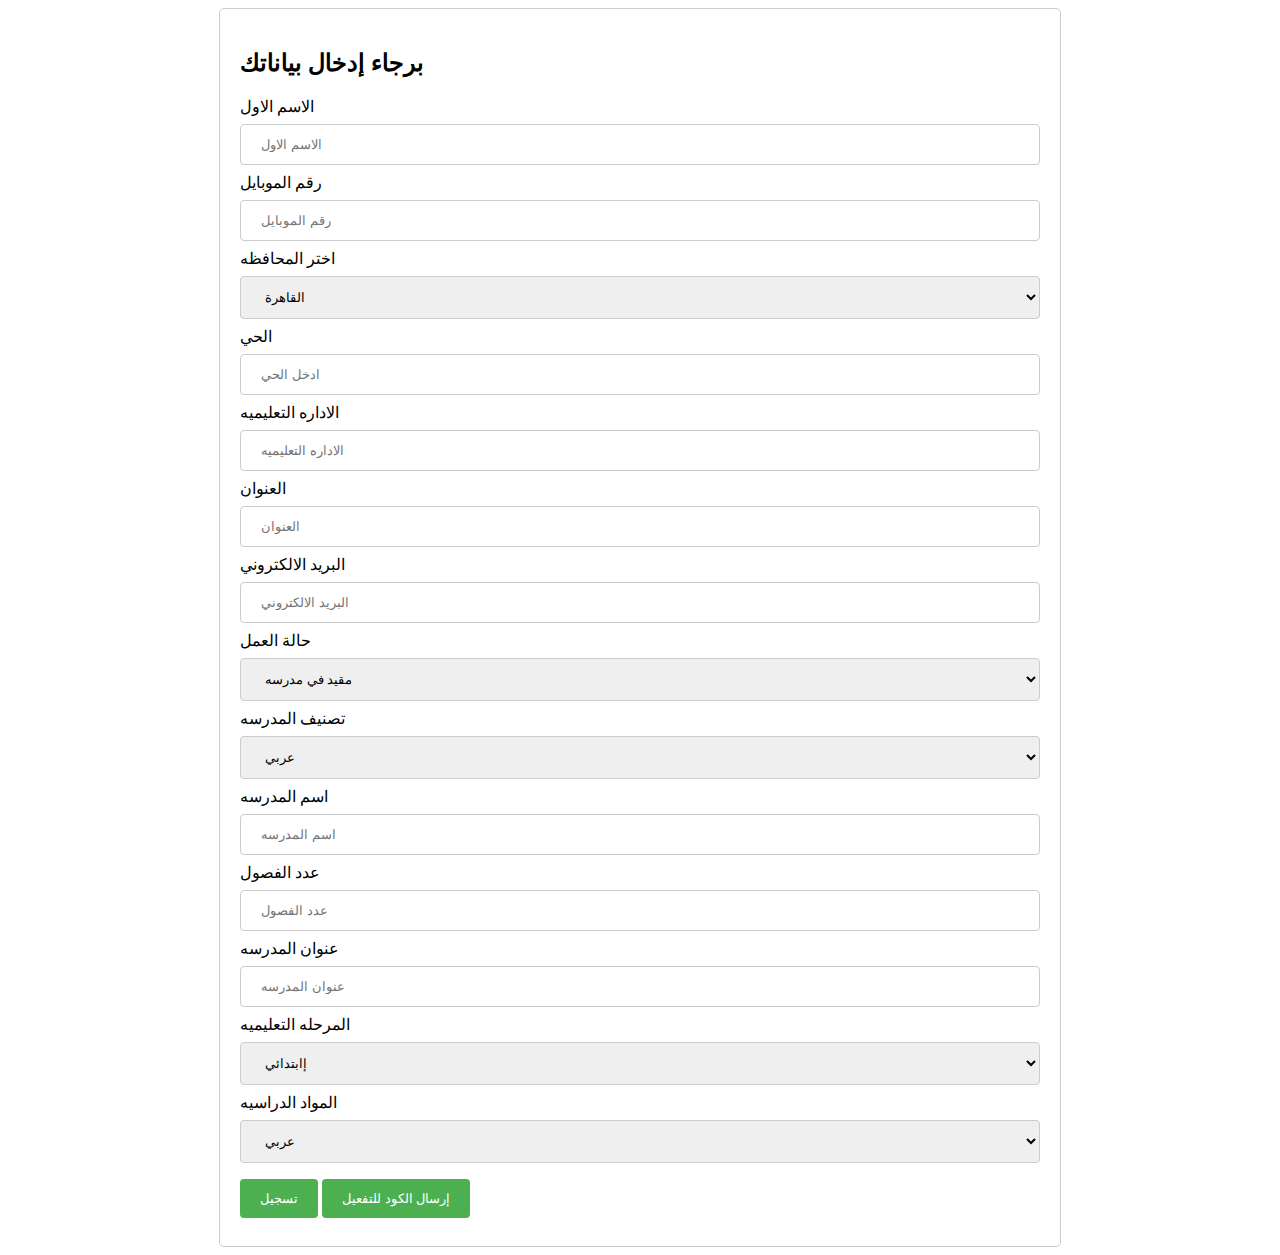
<file: index.html>
<!DOCTYPE html>
<html>
  <head>
    <title>Registertion Form</title>
    <meta name="viewport" content="width=device-width, initial-scale=1.0" />
    <style>
      /* Center the form on the page */
      form {
        margin: 0 auto;
        max-width: 800px;
        padding: 20px;
        border: 1px solid #ccc;
        border-radius: 5px;
        animation: fadein 1s;
      }

      /* Style the input fields */
      input[type="text"],
      select {
        width: 100%;
        padding: 12px 20px;
        margin: 8px 0;
        display: inline-block;
        border: 1px solid #ccc;
        border-radius: 4px;
        box-sizing: border-box;
      }

      /* Style the error message */
      .error {
        color: red;
      }

      /* Style the submit button */
      input[type="submit"] {
        background-color: #4caf50;
        color: white;
        padding: 12px 20px;
        margin: 8px 0;
        border: none;
        border-radius: 4px;
        cursor: pointer;
        transition: background-color 0.5s;
      }

      /* Add a hover effect for the submit button */
      input[type="submit"]:hover {
        background-color: #45a049;
      }

      /* Style the form on smaller screens */
      @media screen and (max-width: 600px) {
        form {
          max-width: 400px;
        }
      }

      /* Fade in animation */
      @keyframes fadein {
        from {
          opacity: 0;
        }
        to {
          opacity: 1;
        }
      }
    </style>
  </head>
  <body>
    <form onsubmit="return validateForm()" action="Login.html" >
      <h2>برجاء إدخال بياناتك</h2>

      <label for="FirstName">الاسم الاول</label>
      <input
        type="text"
        id="FirstName"
        name="FirstName"
        placeholder="الاسم الاول"
      />
      <span class="error" id="name-error"></span>

      <label for="LastName">رقم الموبايل</label>
      <input
        type="text"
        id="LastName"
        name="LastName"
        placeholder="رقم الموبايل"
      />

      <label for="assign">اختر المحافظه</label>
        <select id="school" name="school">

          <option value="school">القاهرة</option>
          <option value="free">الإسكندرية</option>
          <option value="center">بورسعيد</option>
          <option value="center">السويس</option>
          <option value="center">الإسماعيلية</option>
          <option value="center">البحيرة</option>
          <option value="center">الغربية</option>
          <option value="center">المنوفية</option>
          <option value="center">دمياط</option>
          <option value="center">الدقهلية</option>
          <option value="center">كفر الشيخ</option>
          <option value="center">الشرقية</option>
          <option value="center">بني سويف</option>
          <option value="center">المنيا</option>
          <option value="center">أسيوط</option>
          <option value="center">الفيوم</option>
          <option value="center">سوهاج</option>
          <option value="center">قنا</option>
          <option value="center">الأقصر</option>
          <option value="center">أسوان</option>
          <option value="center">الوادي الجديد</option>
          <option value="center">شمال سيناء</option>
          <option value="center">جنوب سيناء</option>
          <option value="center">البحر الاحمر</option>
          <option value="center">مطروح</option>
          
        </select>

        <label for="email">الحي</label>
        <input type="text" id="email" name="email" placeholder="ادخل الحي" />
        <span class="error" id="name-error"></span>

        <label for="email">الاداره التعليميه</label>
        <input type="text" id="email" name="email" placeholder="الاداره التعليميه" />
        <span class="error" id="name-error"></span>
  
        
        <label for="email">العنوان</label>
        <input type="text" id="email" name="email" placeholder="العنوان" />
        <span class="error" id="name-error"></span>


      <span class="error" id="name-error"></span>
      <label for="email">البريد الالكتروني</label>
      <input type="text" id="email" name="email" placeholder="البريد الالكتروني" />
      <span class="error" id="name-error"></span>

      
      <label for="district">حالة العمل </label>
      <select id="school" name="school">
        <option value="school">مقيد في مدرسه</option>
        <option value="free">متفرغ</option>
      </select>
      <span class="error" id="school-error"></span>

      <label for="district">تصنيف المدرسه </label>
      <select id="school" name="school">
        <option value="school">عربي</option>
        <option value="free">لغات</option>
        <option value="free">قوميه</option>
        <option value="free">إنترناشونال</option>
      </select>
      <span class="error" id="school-error"></span>


      <label for="city">اسم المدرسه</label>
      <input type="text" id="city" name="city" placeholder="اسم المدرسه" />
      <span class="error" id="city-error"></span>

      <label for="city">عدد الفصول</label>
      <input type="text" id="city" name="city" placeholder="عدد الفصول " />
      <span class="error" id="city-error"></span>
      
      
      <label for="city">عنوان المدرسه</label>
      <input type="text" id="city" name="city" placeholder="عنوان المدرسه" />
      <span class="error" id="city-error"></span>


      <label for="district">المرحله التعليميه</label>
      <select id="school" name="school">
        <option value="school">إابتدائي</option>
        <option value="free">إاعدادي</option>
        <option value="free">ثانوي</option>
      </select>
      <span class="error" id="school-error"></span>

      <label for="district">المواد الدراسيه</label>
      <select id="school" name="school">
        <option value="school">عربي</option>
        <option value="free">رياضيات</option>
        <option value="free">دراسات</option>
        <option value="free">علوم</option>
        <option value="free">إانجليزي</option>
        <option value="free">Math</option>
        <option value="free">Science</option>
      </select>
      <span class="error" id="school-error"></span>

      <input type="submit" value="تسجيل" />
      <input type="submit" value="إرسال الكود للتفعيل" />
    </form>

    <script>
      function validateForm() {
        var FirstName = document.getElementById("FirstName").value;
        var LastName = document.getElementById("LastName").value;
        var city = document.getElementById("city").value;
        var email = document.getElementById("email").value;
        var subject = document.getElementById("subject").value;
       


        if (FirstName && LastName == "") {
          alert("FirstName and LastName must be filled out");
          return false;
        }

     

        // Check if the email is valid
        if (email == "") {
          alert("Email must be filled out");
          return false;
        } else {
          // Regular expression to check if the email is valid
          var emailRegex = /^\S+@\S+\.\S+$/;
          if (!emailRegex.test(email)) {
            alert("Invalid email address");
            return false;
          }
        }

		if (city == "") {
          alert("City must be filled out");
          return false;
        }

		 
		if (subject == "") {
          alert("subject must be filled out");
          return false;
        }
		
      }
	  
    </script>
  </body>
</html>
</file>
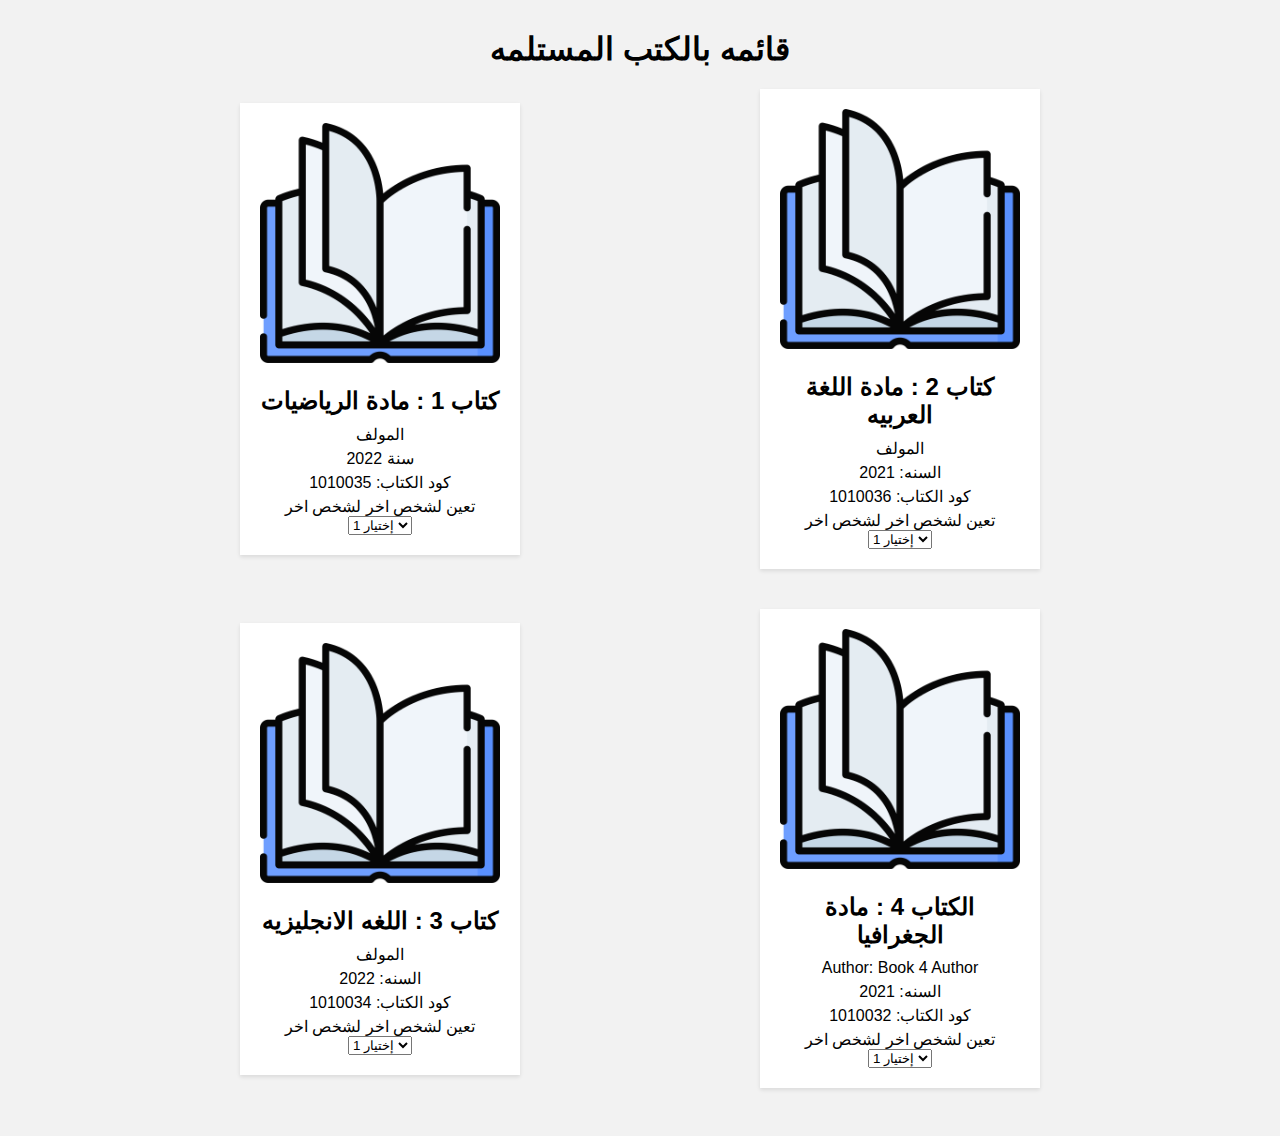
<file: book.html>
<!DOCTYPE html>
<html>
  <head>
    <title>قائمه بالكتب المستلمه</title>
    <!-- Link to CSS stylesheet -->
    <link rel="stylesheet" type="text/css" href="books.css" />
  </head>
  <body>
    <h1>قائمه بالكتب المستلمه</h1>
    <!-- Container for the book list -->
    <div class="book-list">
      <!-- Book 1 -->
      <div class="book">
        <img src="Images/open-book.png" alt="Book 1" />
        <h2>كتاب 1 : مادة الرياضيات</h2>
        <p>المولف</p>
        <p>سنة 2022</p>
        <p>كود الكتاب: 1010035</p>
        <label for="assign">تعين لشخص اخر لشخص اخر</label>
        <select id="school" name="school">
          <option value="school">إختيار 1</option>
          <option value="free">إختيار 2</option>
          <option value="center">إختيار 3</option>
        </select>
      </div>
      <!-- Book 2 -->
      <div class="book">
        <img src="Images/open-book.png" alt="Book 2" />
        <h2>كتاب 2 : مادة اللغة العربيه</h2>
        <p>المولف</p>
        <p>السنه: 2021</p>
        <p>كود الكتاب: 1010036</p>
        <!-- QR code for Book 2 -->
        <!-- <div class="qr-code">
          <img src="Images/bookQR.png" alt="Book 2 QR code" />
        </div> -->
        <label for="assign">تعين لشخص اخر لشخص اخر</label>
        <select id="school" name="school">
          <option value="school">إختيار 1</option>
          <option value="free">إختيار 2</option>
          <option value="center">إختيار 3</option>
        </select>
      </div>

      <div class="book">
        <img src="Images/open-book.png" alt="Book 3" />
        <h2>كتاب 3 : اللغه الانجليزيه</h2>
        <p>المولف</p>
        <p>السنه: 2022</p>
        <p>كود الكتاب: 1010034</p>
        <!-- QR code for Book 2 -->
        <!-- <div class="qr-code">
          <img src="Images/bookQR.png" alt="Book 2 QR code" />
        </div> -->
        <label for="assign">تعين لشخص اخر لشخص اخر</label>
        <select id="school" name="school">
          <option value="school">إختيار 1</option>
          <option value="free">إختيار 2</option>
          <option value="center">إختيار 3</option>
        </select>
      </div>
      <div class="book">
        <img src="Images/open-book.png" alt="Book 2" />
        <h2>الكتاب 4 : مادة الجغرافيا</h2>
        <p>Author: Book 4 Author</p>
        <p>السنه: 2021</p>
        <p>كود الكتاب: 1010032</p>

        <!-- QR code for Book 2 -->
        <!-- <div class="qr-code">
          <img src="Images/bookQR.png" alt="Book 2 QR code" />
        </div> -->
        <label for="assign">تعين لشخص اخر لشخص اخر</label>
        <select id="school" name="school">
          <option value="school">إختيار 1</option>
          <option value="free">إختيار 2</option>
          <option value="center">إختيار 3</option>
        </select>
      </div>
      <!-- Add more books here -->
    </div>
  </body>
</html>
</file>
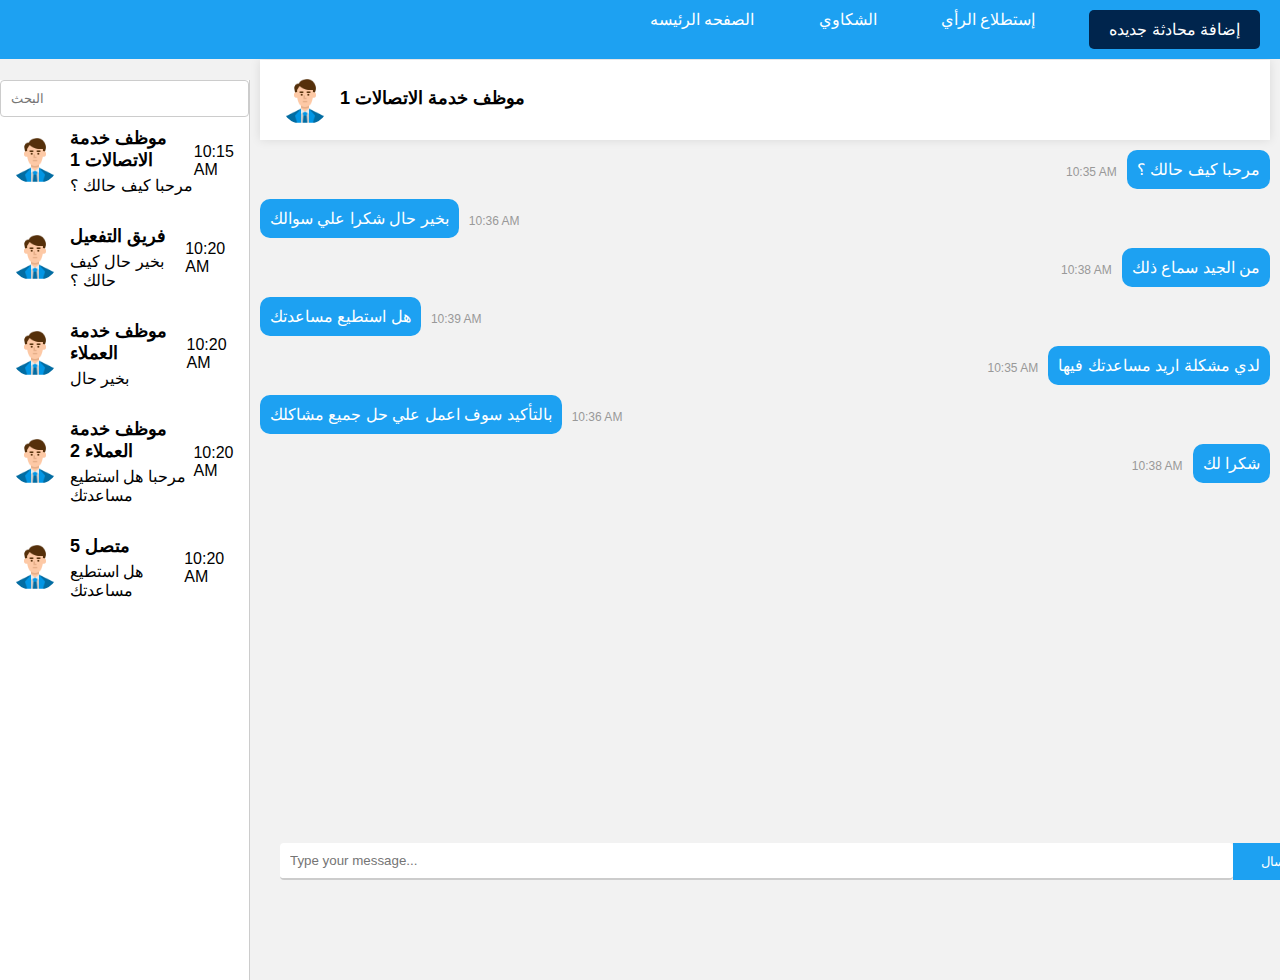
<file: chat.html>
<!DOCTYPE html>
<html>
  <head>
    <title>Chat</title>
    <link rel="stylesheet" type="text/css" href="style.css" />
    <!-- <link rel="stylesheet" type="text/css" href="navStyle.css" /> -->
  </head>
  <body>
    <nav>
      <div class="logo">
        <!-- <h4</h4> -->
      </div>
      <ul class="nav-links">
        <li><a href="Home.html">الصفحه الرئيسه</a></li>
        <li><a href="compliants.html">الشكاوي</a></li>
        <li><a href="survey.html">إستطلاع الرأي</a></li>
        <button class="add-btn">إضافة محادثة جديده</button>
      </ul>
      <div class="burger">
        <div class="line1"></div>
        <div class="line2"></div>
        <div class="line3"></div>
      </div>
    </nav>

    <div class="chat-container">
      <div class="chat-sidebar">
        <div class="sidebar-header"></div>
        <ul class="contacts-list">
          <div class="search-box">
            <input type="text" placeholder="البحث" />
          </div>
          <li 
          onclick="hideDiv()"   class="contact">
            <div class="contact-avatar">
              <img src="Images/Contact.png" alt="Contact Avatar" />
            </div>
            <div class="contact-info">
              <h2 class="contact-name">موظف خدمة الاتصالات 1</h2>
              <p class="contact-last-message">مرحبا كيف حالك ؟</p>
            </div>
            <div class="contact-time">
              <p>10:15 AM</p>
            </div>
          </li>
          <li onclick="show()" class="contact">
            <div class="contact-avatar">
              <img src="Images/Contact.png" alt="Contact Avatar" />
            </div>
            <div class="contact-info">
              <h2 class="contact-name">فريق التفعيل </h2>
              <p class="contact-last-message">
                بخير حال كيف حالك ؟
              </p>
            </div>
            <div class="contact-time">
              <p>10:20 AM</p>
            </div>
          </li>
          <li onclick="showContact3()" class="contact">
            <div class="contact-avatar">
              <img src="Images/Contact.png" alt="Contact Avatar" />
            </div>
            <div class="contact-info">
              <h2 class="contact-name">موظف خدمة العملاء </h2>
              <p class="contact-last-message">
                بخير حال 
              </p>
            </div>
            <div class="contact-time">
              <p>10:20 AM</p>
            </div>
          </li>
          <li class="contact">
            <div class="contact-avatar">
              <img src="Images/Contact.png" alt="Contact Avatar" />
            </div>
            <div class="contact-info">
              <h2 class="contact-name">موظف خدمة العملاء 2</h2>
              <p class="contact-last-message">
               مرحبا هل استطيع مساعدتك
              </p>
            </div>
            <div class="contact-time">
              <p>10:20 AM</p>
            </div>
          </li>

          <li class="contact">
            <div class="contact-avatar">
              <img src="Images/Contact.png" alt="Contact Avatar" />
            </div>
            <div class="contact-info">
              <h2 class="contact-name">متصل 5</h2>
              <p class="contact-last-message">
                هل استطيع مساعدتك
              </p>
            </div>
            <div class="contact-time">
              <p>10:20 AM</p>
            </div>
          </li>
        </ul>
      </div>

      <!-- hidden chat-area for contact 2 -->

      <div id="myDiv" style="display: none" class="chat-area">
        <div class="chat-header">
          <img src="Images/Contact.png" alt="Contact 1" />
          <h2 class="contact-name">فريق التفعيل</h2>
        </div>
        <div class="chat-box">
          <div class="message from-me">
            <p class="message-text">صباح الخير</p>
            <span class="message-time">9:35 AM</span>
          </div>
          <div class="message">
            <p class="message-text">اتمني لك يوم جيد </p>
            <span class="message-time">9:36 AM</span>
          </div>
        </div>
        <div class="input-container">
          <input
            type="text"
            class="input-field"
            placeholder="Type your message..."
          />
          <button class="send-button">إارسال</button>
        </div>
      </div>

      <!-- hidden chat-area for contact 3 -->

      <div id="div3" style="display: none" class="chat-area">
        <div class="chat-header">
          <img src="Images/Contact.png" alt="Contact 1" />
          <h2 class="contact-name">موظف خدمة العملاء</h2>
        </div>
        <div class="chat-box">
          <div class="message from-me">
            <p class="message-text">مرحبا هل استطيع مساعدتك ؟</p>
            <span class="message-time">9:35 AM</span>
          </div>
          <div class="message">
            <p class="message-text">نعم بالتأكيد </p>
            <span class="message-time">9:36 AM</span>
          </div>
        </div>
        <div class="input-container">
          <input
            type="text"
            class="input-field"
            placeholder="Type your message..."
          />
          <button class="send-button">إرسال</button>
        </div>
      </div>

      <!-- main chat area -->

      <div id="chat-area" class="chat-area">
        <div class="chat-header">
          <img src="Images/Contact.png" alt="Contact 1" />
          <h2 class="contact-name">موظف خدمة الاتصالات 1</h2>
        </div>
        <div class="chat-box">
          <div class="message from-me">
            <p class="message-text">مرحبا كيف حالك ؟ </p>
            <span class="message-time">10:35 AM</span>
          </div>
          <div class="message">
            <p class="message-text">بخير حال شكرا علي سوالك</p>
            <span class="message-time">10:36 AM</span>
          </div>
          <div class="message from-me">
            <p class="message-text">من الجيد سماع ذلك</p>
            <span class="message-time">10:38 AM</span>
          </div>
          <div class="message">
            <p class="message-text">هل استطيع مساعدتك</p>
            <span class="message-time">10:39 AM</span>
          </div>
          <div class="message from-me">
            <p class="message-text">لدي مشكلة اريد مساعدتك فيها </p>
            <span class="message-time">10:35 AM</span>
          </div>
          <div class="message">
            <p class="message-text">بالتأكيد سوف اعمل علي حل جميع مشاكلك</p>
            <span class="message-time">10:36 AM</span>
          </div>
          <div class="message from-me">
            <p class="message-text">شكرا لك</p>
            <span class="message-time">10:38 AM</span>
          </div>
          
        </div>
        <div class="input-container">
          <input
            type="text"
            class="input-field"
            placeholder="Type your message..."
          />
          <button class="send-button">إارسال</button>
        </div>
      </div>
    </div>
    <script>
      function hideDiv() {
       
        var div = document.getElementById("myDiv");
        var div2 = document.getElementById("chat-area");
        var div3 = document.getElementById("div3");
        // if (div.style.display === "none") {
        //   div.style.display = "block";
        // } else {
        //   div.style.display = "none";
        // }

        div.style.display = "none";
        div3.style.display = "none";
        div2.style.display = "block";
      }

      function show() {
        var div = document.getElementById("myDiv");
        var div2 = document.getElementById("chat-area");
        var div3 = document.getElementById("div3");



        div2.style.display = "none";
        div3.style.display = "none";
        div.style.display = "block";
      }

      function showContact3() {
        var div = document.getElementById("myDiv");
        var div2 = document.getElementById("chat-area");
        var div3 = document.getElementById("div3");

        div.style.display = "none";
        div2.style.display = "none";
        div3.style.display = "block";
      }
    </script>
  </body>
</html>
</file>
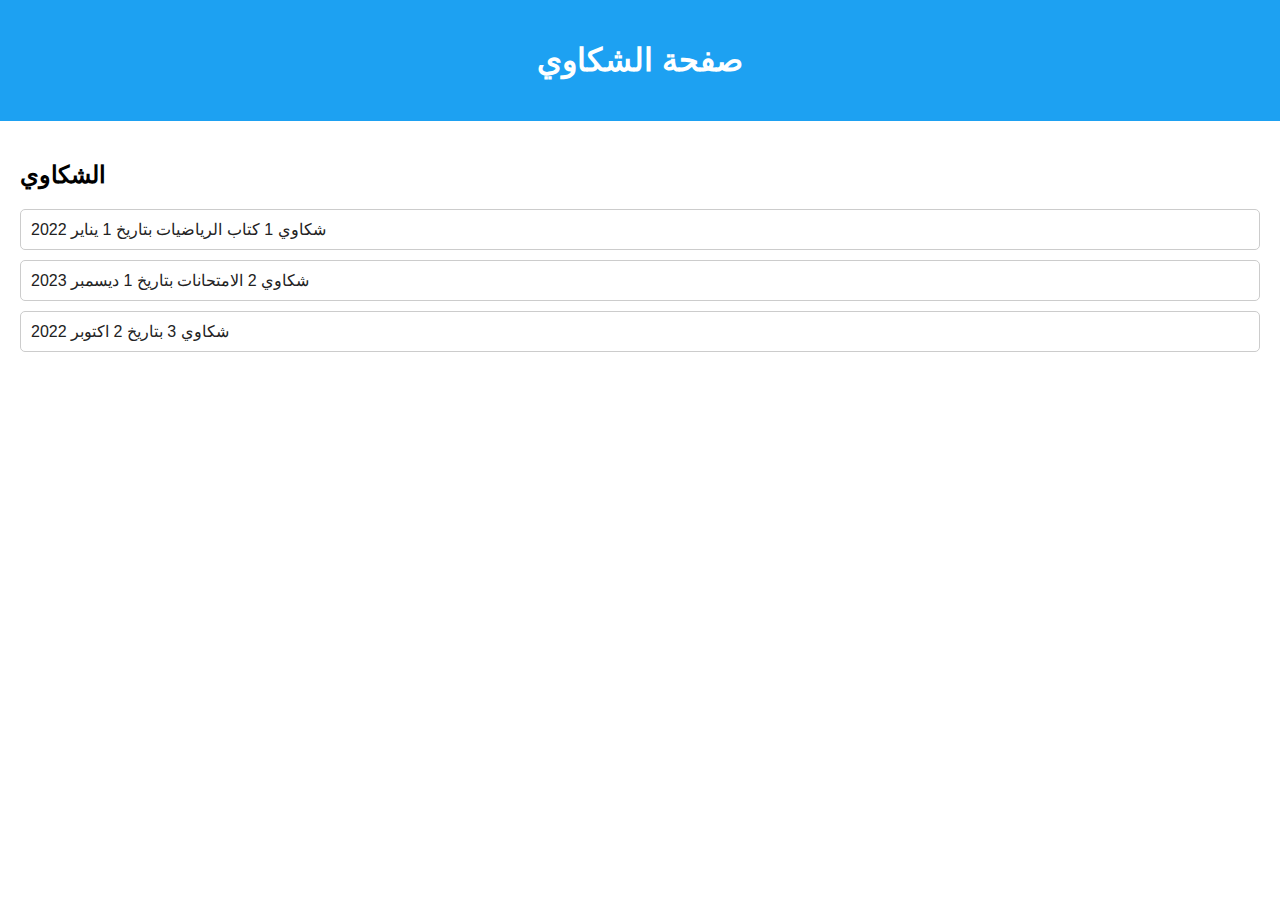
<file: compliants.html>
<!DOCTYPE html>
<html lang="en">
<head>
  <meta charset="UTF-8">
  <meta name="viewport" content="width=device-width, initial-scale=1.0">
  <title>Surveys Page</title>
  <link rel="stylesheet" href="surveyList.css">
</head>
<body>
  <header>
    <h1>صفحة الشكاوي</h1>
  </header>
  <main>
    <section id="surveys">
      <h2>الشكاوي</h2>
      <ul>
        <li>
          <a href="mathBookCompliants.html">شكاوي 1  كتاب الرياضيات بتاريخ 1 يناير 2022 </a>
          <!-- <p class="survey-date">Created on Jan 1, 2022</p> -->
        </li>
        <li> 
          <a href="examNotesCompliants.html" >شكاوي 2 الامتحانات بتاريخ 1 ديسمبر 2023</a>      
        </li>
        <li>
          <a href="#" >شكاوي 3 بتاريخ 2 اكتوبر 2022 </a>
        </li>
      </ul>
    </section>
    <section id="questions" style="display: none;">
      <h2 id="survey-title"></h2>
      <ul id="question-list">
      </ul>
    </section>
  </main>
 
</body>
</html>
</file>
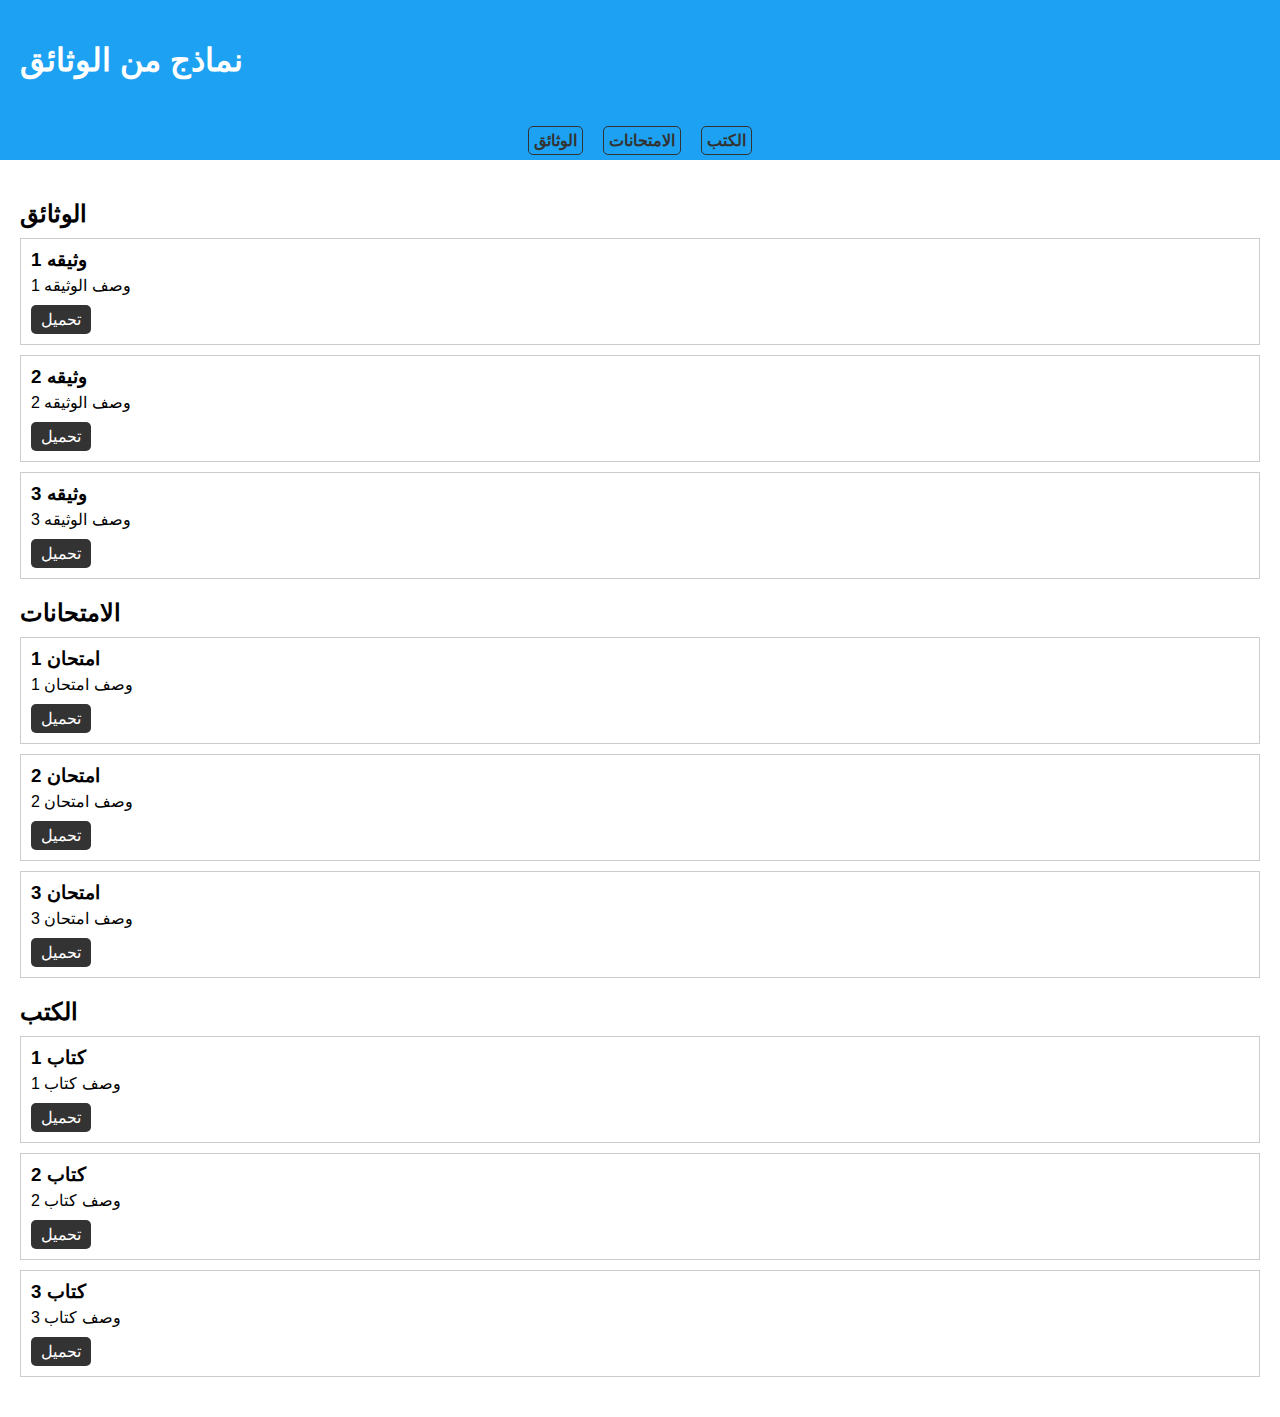
<file: documents.html>
<!DOCTYPE html>
<html>
  <head>
    <title>the documents</title>
    <meta name="viewport" content="width=device-width, initial-scale=1">
    <link rel="stylesheet" type="text/css" href="document.css">
  </head>
  <body>
    <header>
      <h1>نماذج من الوثائق</h1>
    </header>
    <nav>
      <ul>
        <li><a href="#الوثائق">الوثائق</a></li>
        <li><a href="#الامتحانات">الامتحانات</a></li>
        <li><a href="#الكتب">الكتب</a></li>
      </ul>
    </nav>
    <main>
      <section id="الوثائق">
        <h2>الوثائق</h2>
        <div class="document">
          <h3>وثيقه 1</h3>
          <p>وصف الوثيقه 1</p>
          <a href="#">تحميل</a>
        </div>
        <div class="document">
          <h3>وثيقه 2</h3>
          <p>وصف الوثيقه 2</p>
          <a href="#">تحميل</a>
        </div>
        <div class="document">
          <h3>وثيقه 3</h3>
          <p>وصف الوثيقه 3</p>
          <a href="#">تحميل</a>
        </div>
      </section>
      <section id="الامتحانات">
        <h2>الامتحانات</h2>
        <div class="exam">
          <h3>امتحان 1</h3>
          <p>وصف امتحان 1</p>
          <a href="#">تحميل</a>
        </div>
        <div class="exam">
          <h3>امتحان 2</h3>
          <p>وصف امتحان 2</p>
          <a href="#">تحميل</a>
        </div>
        <div class="exam">
          <h3>امتحان 3</h3>
          <p>وصف امتحان 3</p>
          <a href="#">تحميل</a>
        </div>
      </section>
      <section id="الكتب">
        <h2>الكتب</h2>
        <div class="book">
          <h3>كتاب 1</h3>
          <p>وصف كتاب 1</p>
          <a href="#">تحميل</a>
        </div>
        <div class="book">
          <h3>كتاب 2</h3>
          <p>وصف كتاب 2</p>
          <a href="#">تحميل</a>
        </div>
        <div class="book">
          <h3>كتاب 3</h3>
          <p>وصف كتاب 3</p>
          <a href="#">تحميل</a>
        </div>
      </section>
    </main>
   
  </body>
</html>
</file>
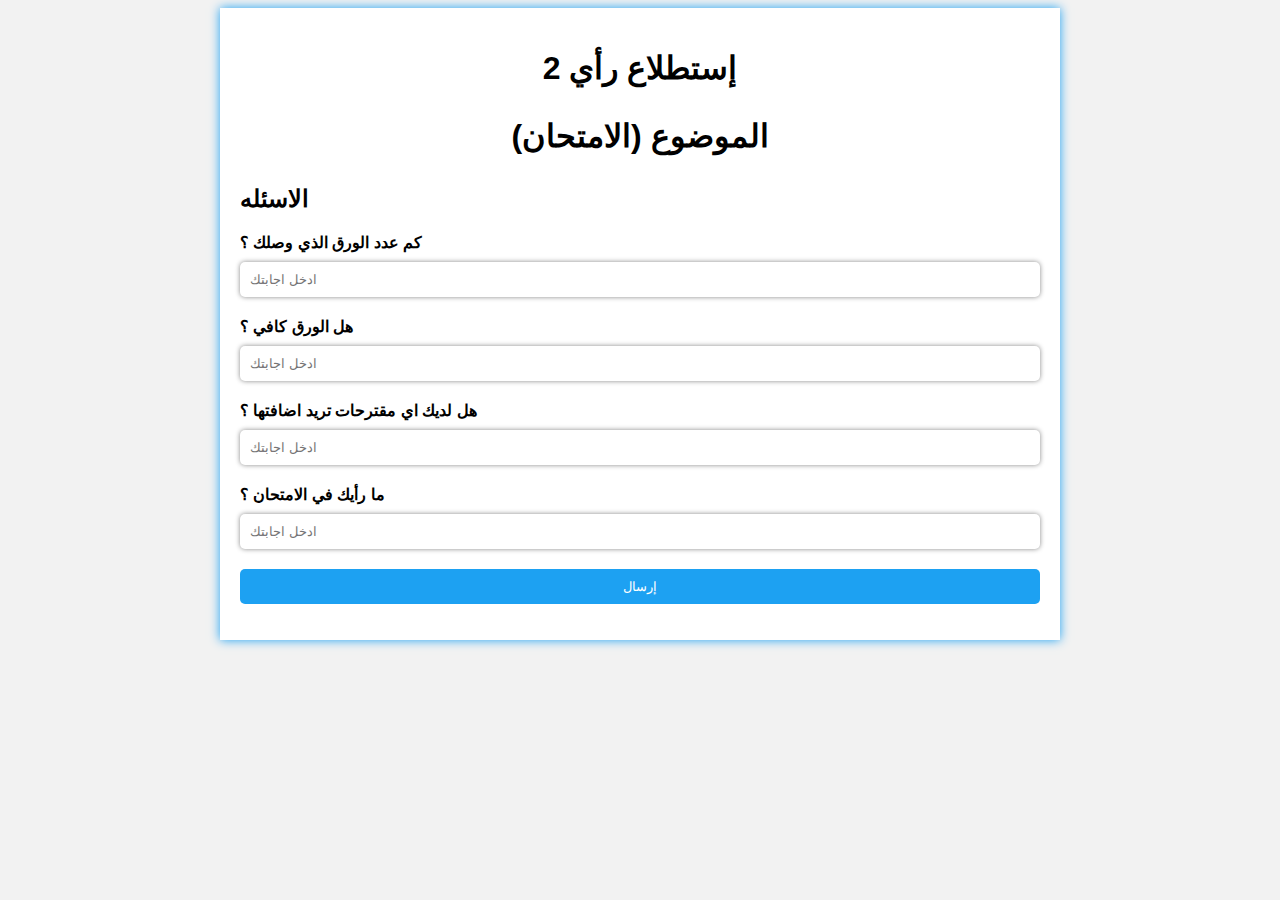
<file: examNote.html>
<html>
  <head>
    <title>Survey Web Page</title>
    <meta name="viewport" content="width=device-width, initial-scale=1" />
    <link rel="stylesheet" type="text/css" href="survey.css" />
  </head>
  <body>
    <div class="container">
      <h1>إستطلاع رأي 2</h1>
      <h1>الموضوع (الامتحان)</h1>
      <h2>الاسئله</h2>
      <form>
        <label for="name">كم عدد الورق الذي وصلك ؟</label>
        <input
          type="text"
          id="name"
          name="name"
          placeholder="ادخل اجابتك "
        />

        <label for="email"
          >هل الورق كافي ؟</label
        >
        <input
          type="email"
          id="email"
          name="email"
          placeholder="ادخل اجابتك"
        />

        <label for="age"
          >هل لديك اي مقترحات تريد اضافتها ؟
        </label>
        <input
        type="email"
        id="email"
        name="email"
        placeholder="ادخل اجابتك"
      />
        <label for="age"
          >ما رأيك في الامتحان ؟
        </label>
        <input type="number" id="age" name="age" placeholder="ادخل اجابتك" />
        <button type="submit">إرسال</button>
      </form>
    </div>
  </body>
</html>
</file>
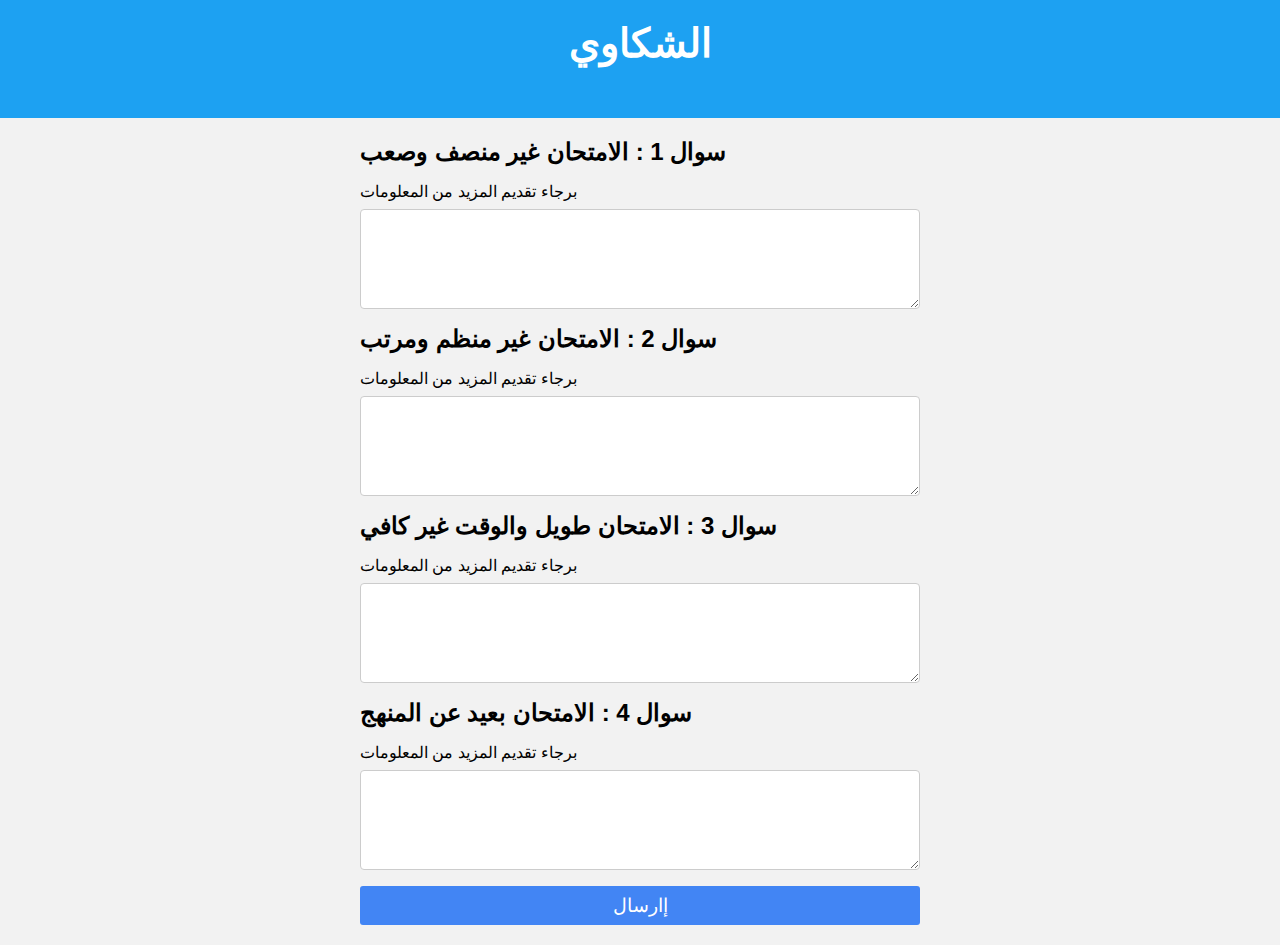
<file: examNotesCompliants.html>
<!DOCTYPE html>
<html lang="en">
  <head>
    <meta charset="UTF-8">
    <meta name="viewport" content="width=device-width, initial-scale=1.0">
    <title>Contact Us</title>
    <link rel="stylesheet" type="text/css" href="style.css" />
  </head>
  <body>
    <header>
      <h1>الشكاوي</h1>
    </header>
    <main> 
      <form>
        
        <h2>سوال 1 : الامتحان غير منصف وصعب</h2>
        <label for="complaint-1">برجاء تقديم المزيد من المعلومات </label>
        <textarea id="complaint-1" name="complaint-1"></textarea>
      
        <h2>سوال 2 : الامتحان غير منظم ومرتب</h2>
        <label for="complaint-2">برجاء تقديم المزيد من المعلومات </label>
        <textarea id="complaint-2" name="complaint-2"></textarea>
      
        <h2>سوال 3 : الامتحان طويل والوقت غير كافي</h2>
        <label for="complaint-3">برجاء تقديم المزيد من المعلومات </label>
        <textarea id="complaint-3" name="complaint-3"></textarea>

        <h2>سوال 4 : الامتحان بعيد عن المنهج</h2>
        <label for="complaint-3">برجاء تقديم المزيد من المعلومات </label>
        <textarea id="complaint-3" name="complaint-3"></textarea>
        
        <input type="submit" value="إارسال">
      </form>      
    </main>
  </body>
</html>
</file>
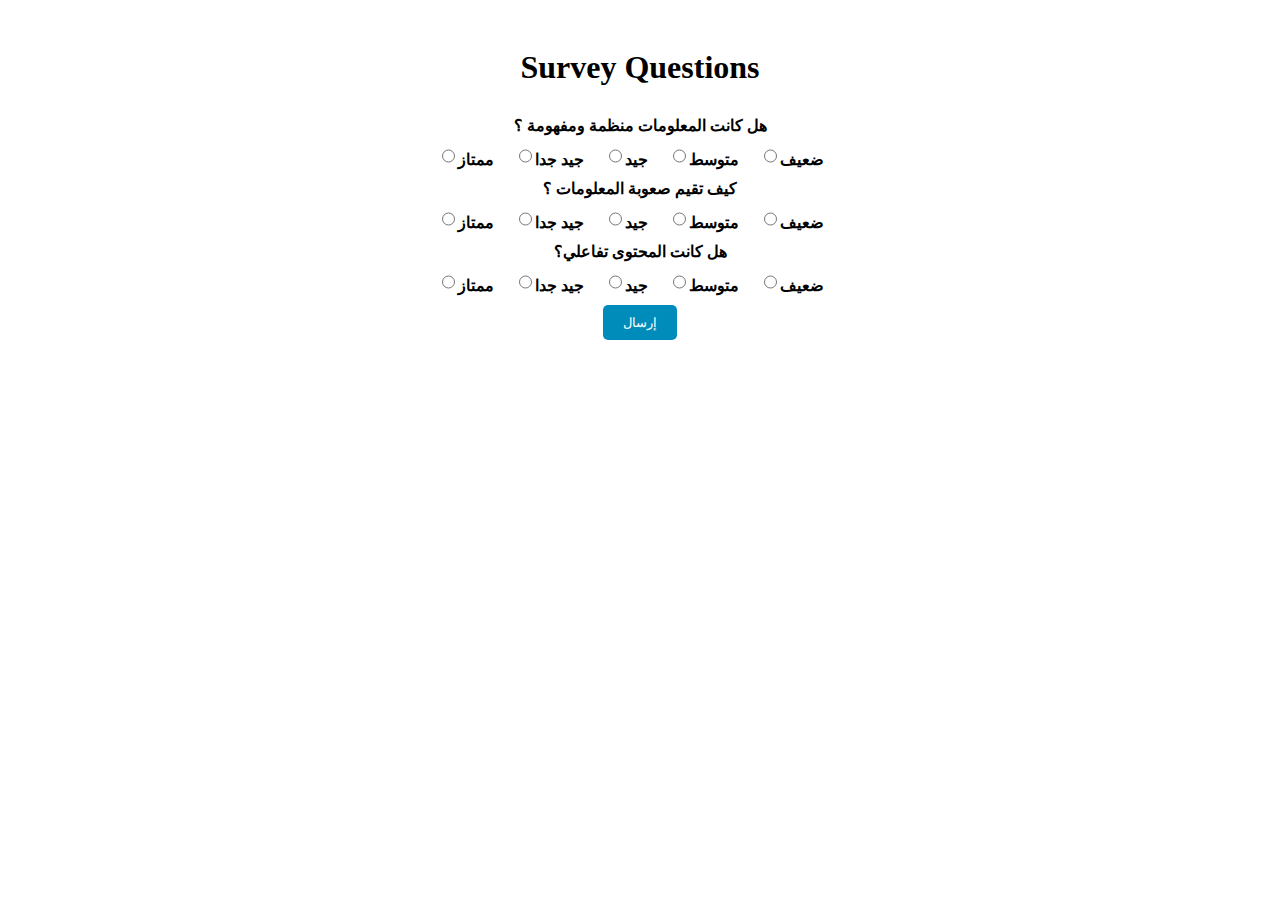
<file: genericSurvey.html>
<!DOCTYPE html>
<html lang="en">
<head>
    <meta charset="UTF-8">
    <meta http-equiv="X-UA-Compatible" content="IE=edge">
    <meta name="viewport" content="width=device-width, initial-scale=1.0">
    <title>Document</title>
    <link rel="stylesheet" type="text/css" href="genericSurvey.css" />

</head>
<body>
    <div class="survey">
        <h1>Survey Questions</h1>
        <form>
          
          <label for="feedback">هل كانت المعلومات منظمة ومفهومة ؟ </label>
          <div class="feedback-options">
            <input type="radio" id="very-satisfied" name="feedback" value="very-satisfied">
            <label for="very-satisfied">ممتاز</label>
            
            <input type="radio" id="satisfied" name="feedback" value="satisfied">
            <label for="satisfied">جيد جدا</label>
            
            <input type="radio" id="neutral" name="feedback" value="neutral">
            <label for="neutral">جيد</label>
            
            <input type="radio" id="dissatisfied" name="feedback" value="dissatisfied">
            <label for="dissatisfied">متوسط</label>
            
            <input type="radio" id="very-dissatisfied" name="feedback" value="very-dissatisfied">
            <label for="very-dissatisfied">ضعيف</label>
          </div>

          <label for="feedback">كيف تقيم صعوبة المعلومات ؟        </label>
          <div class="feedback-options">
            <input type="radio" id="very-satisfied" name="feedback" value="very-satisfied">
            <label for="very-satisfied">ممتاز</label>
            
            <input type="radio" id="satisfied" name="feedback" value="satisfied">
            <label for="satisfied">جيد جدا</label>
            
            <input type="radio" id="neutral" name="feedback" value="neutral">
            <label for="neutral">جيد</label>
            
            <input type="radio" id="dissatisfied" name="feedback" value="dissatisfied">
            <label for="dissatisfied">متوسط</label>
            
            <input type="radio" id="very-dissatisfied" name="feedback" value="very-dissatisfied">
            <label for="very-dissatisfied">ضعيف</label>
          </div>

          
          <label for="feedback">هل كانت المحتوى تفاعلي؟        </label>
          <div class="feedback-options">
            <input type="radio" id="very-satisfied" name="feedback" value="very-satisfied">
            <label for="very-satisfied">ممتاز</label>
            
            <input type="radio" id="satisfied" name="feedback" value="satisfied">
            <label for="satisfied">جيد جدا</label>
            
            <input type="radio" id="neutral" name="feedback" value="neutral">
            <label for="neutral">جيد</label>
            
            <input type="radio" id="dissatisfied" name="feedback" value="dissatisfied">
            <label for="dissatisfied">متوسط</label>
            
            <input type="radio" id="very-dissatisfied" name="feedback" value="very-dissatisfied">
            <label for="very-dissatisfied">ضعيف</label>
          </div>
     
     
          
          <button type="submit">إرسال</button>
        </form>
      </div>      
</body>
</html>
</file>
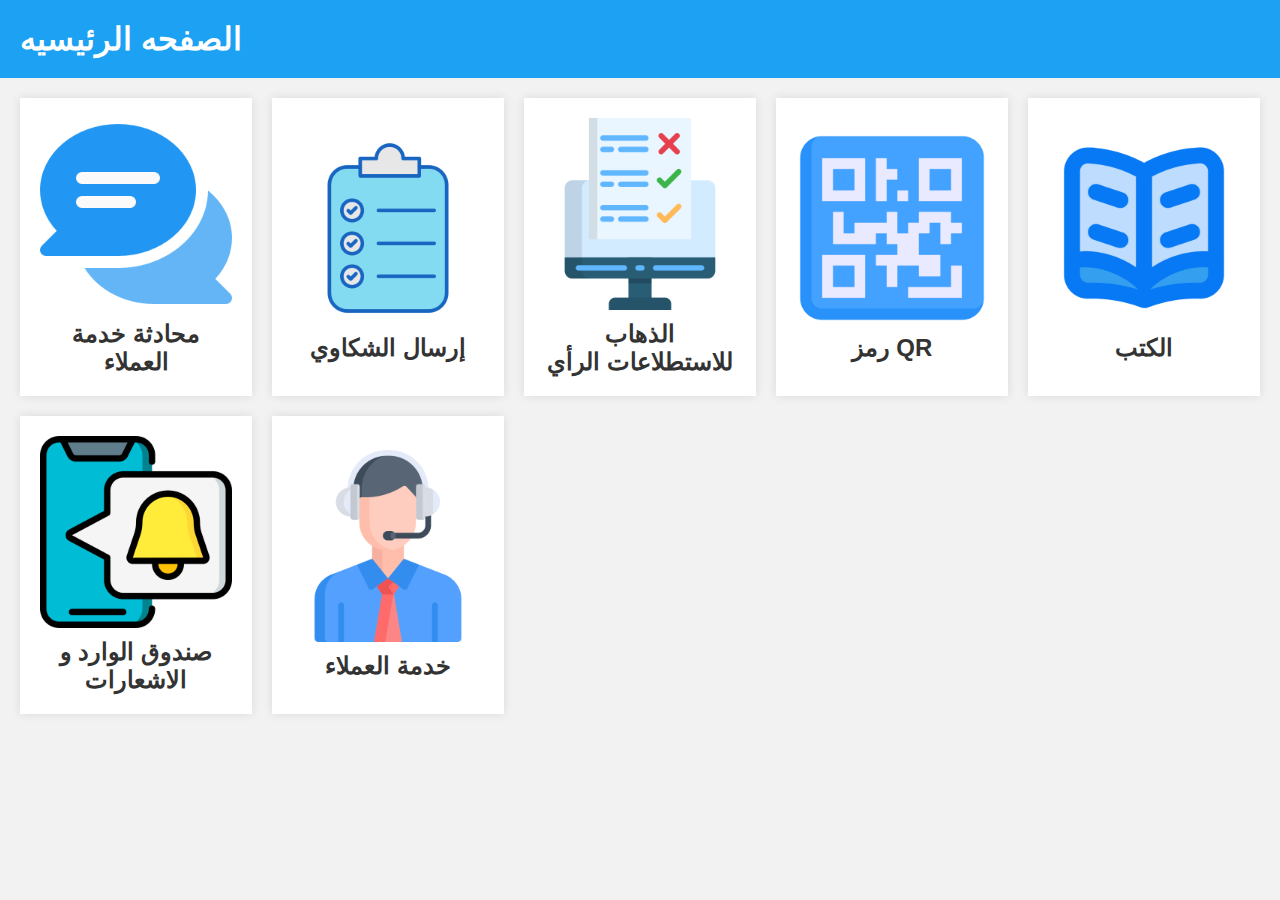
<file: Home.html>
<!DOCTYPE html>
<html>
  <head>
    <title>الصفحه الرئيسيه</title>
    <link rel="stylesheet" href="home.css" />
  </head>
  <body>
    <header>
      <h1>الصفحه الرئيسيه</h1>
    </header>
    <main>
      <div class="grid-container">
        <a href="chat.html" class="grid-item">
          <img src="Images/chat.png" alt="Page 1" />  
          <h2>محادثة خدمة العملاء</h2>
        </a>
        <a href="compliants.html" class="grid-item">
          <img src="Images/list.png" alt="Page 2" />
          <h2>إرسال الشكاوي</h2>
        </a>
        <a href="survey.html" class="grid-item">
          <img src="Images/survey.png" alt="Page 3" />
          <h2>الذهاب للاستطلاعات الرأي</h2>
        </a>
        <a href="qr-code.html" class="grid-item">
          <img src="Images/qr-code.png" alt="Page 4" />
          <h2>رمز QR</h2>
        </a>
        <a href="book.html" class="grid-item">
          <img src="Images/book.png" alt="Page 5" />
          <h2>الكتب</h2>
        </a>
        <a href="documents.html" class="grid-item">
          <img src="Images/notifications.png" alt="Page 6" />
          <h2>صندوق الوارد و الاشعارات</h2>
        </a>
        <a href="customerService.html" class="grid-item">
          <img src="Images/customer-support.png" alt="Page 6" />
          <h2>خدمة العملاء</h2>
        </a>
      </div>
    </main>
  </body>
</html>
</file>
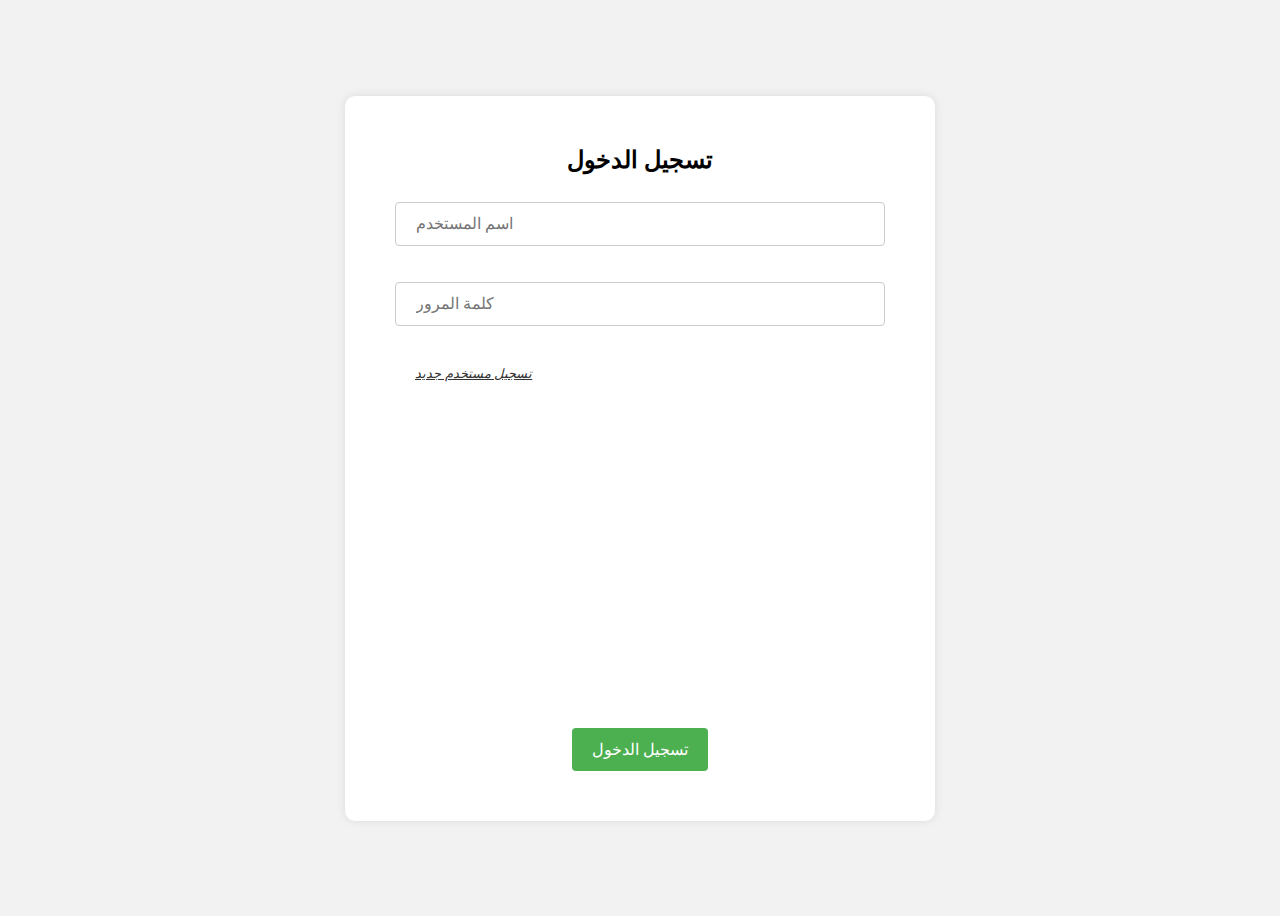
<file: Login.html>
<!DOCTYPE html>
<html>
<head>
	<title>Login Page</title>
	<style>
		body {
			background-color: #f2f2f2;
			font-family: Arial, sans-serif;
		}

		.container {
			display: flex;
			flex-direction: column;
			align-items: center;
			justify-content: center;
			height: 100vh;
		}

		.login-box {
			display: flex;
			flex-direction: column;
			align-items: center;
			background-color: #fff;
			padding: 50px;
			border-radius: 10px;
			box-shadow: 0px 0px 10px rgba(0, 0, 0, 0.1);
			transition: all 0.3s ease-in-out;
		}

		.login-box:hover {
			transform: translateY(-10px);
			box-shadow: 0px 10px 20px rgba(0, 0, 0, 0.2);
		}

		.login-box h2 {
			margin: 0;
			margin-bottom: 20px;
			
		}

		.login-box input[type="text"],
		.login-box input[type="password"]
         {
			width: 100%;
			padding: 12px 20px;
			margin: 8px 0;
			display: inline-block;
			border: 1px solid #ccc;
			border-radius: 4px;
			box-sizing: border-box;
			font-size: 16px;
			font-family: Arial, sans-serif;
		}


        .login-box a {
            color: #333;
            padding: 12px 20px;
            font-style: italic ;
            font-size: 13px;
			width: 450px;
			height: 350px;
		

        }

		.login-box input[type="submit"] {
			background-color: #4CAF50;
			color: #fff;
			padding: 12px 20px;
			border: none;
			border-radius: 4px;
			cursor: pointer;
			font-size: 16px;
			font-family: Arial, sans-serif;
		}

		.login-box input[type="submit"]:hover {
			background-color: #45a049;
		}

		.error {
			color: red;
			font-size: 14px;
			margin: 10px 0;
		}
	</style>
</head>
<body>
	<div class="container">
		<form class="login-box" action="Home.html" onsubmit="return validateForm()">
			<h2>تسجيل الدخول</h2>
			<input placeholder="اسم المستخدم" type="text" id="username" name="username" required>
			<div class="error" id="usernameError"></div>
			<input placeholder="كلمة المرور" type="password" id="password" name="password" required>
			<div class="error" id="passwordError"></div>
            <a href="index.html">تسجيل مستخدم جديد</a>
			<input type="submit" value="تسجيل الدخول">
		</form>
	</div>

	<script>
		function validateForm() {
			var username = document.forms["loginForm"]["username"].value;
			var password = document.forms["loginForm"]["password"].value;

			if (username == "") {
				document.getElementById("usernameError").innerHTML = "يجب إدخال اسم المستخدم";
				return false;
			} else {
				document.getElementById("usernameError").innerHTML = "";
			}

			if (password == "") {
				document.getElementById("passwordError").innerHTML = "يجب إدخال كلمة المرور ";
				return false;
			} else {
				document.getElementById("passwordError").innerHTML = "";
			}
		}
	</script>
</body>
</html>
</file>
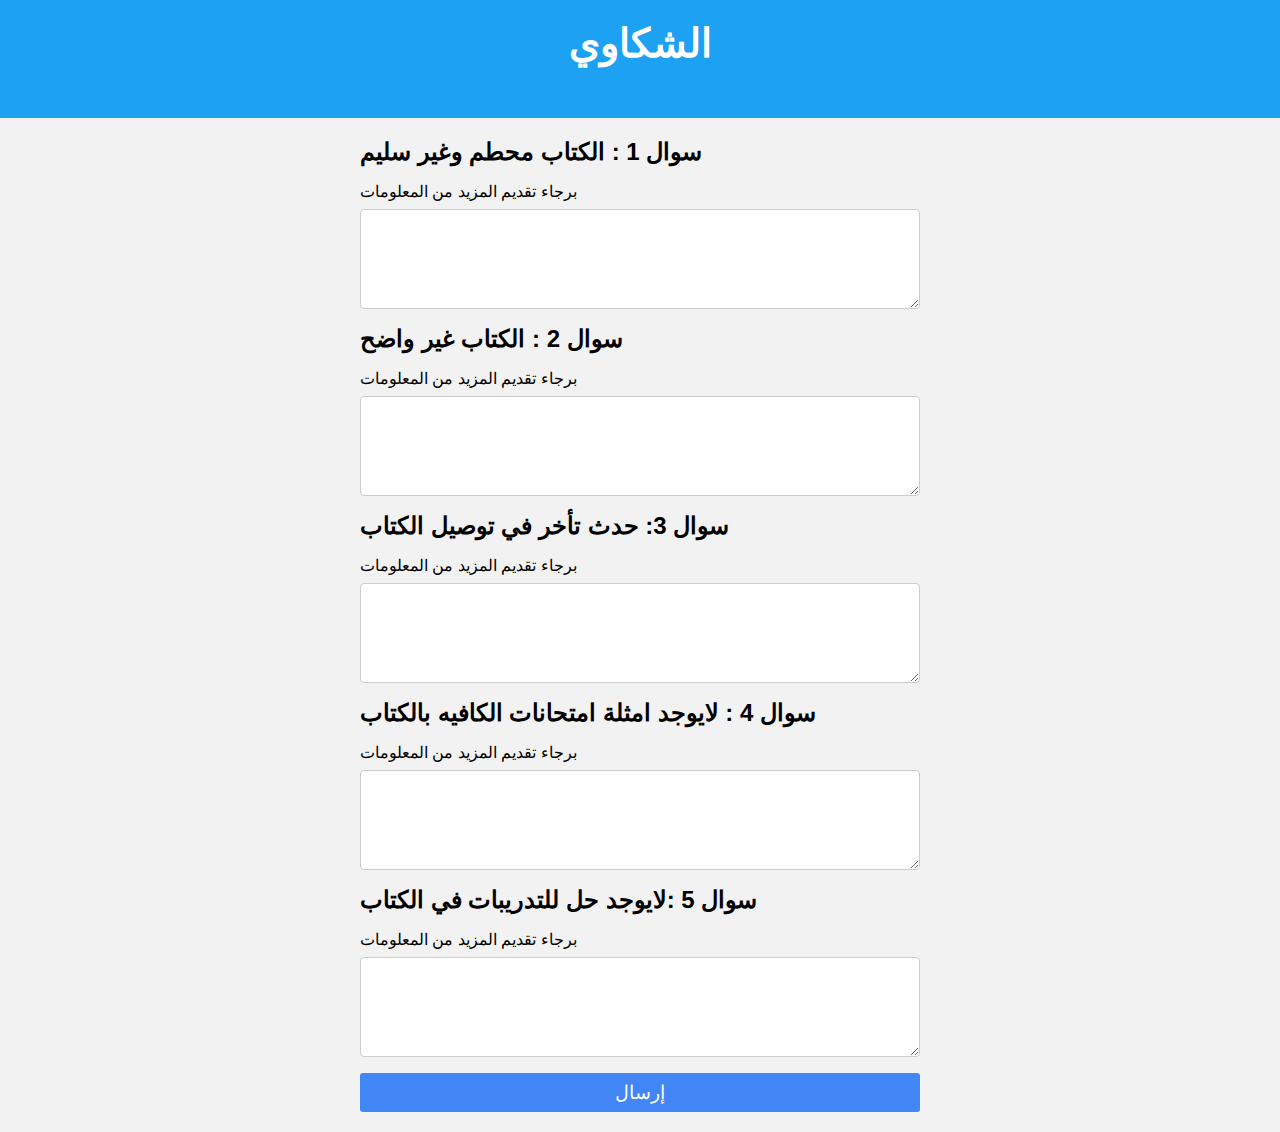
<file: mathBookCompliants.html>
<!DOCTYPE html>
<html lang="en">
  <head>
    <meta charset="UTF-8">
    <meta name="viewport" content="width=device-width, initial-scale=1.0">
    <title>Contact Us</title>
    <link rel="stylesheet" type="text/css" href="style.css" />
  </head>
  <body>
    <header>
      <h1>الشكاوي</h1>
    </header>
    <main>
      <form>
        
        <h2>سوال 1 : الكتاب محطم وغير سليم</h2>
        <label for="complaint-1">برجاء تقديم المزيد من المعلومات</label>
        <textarea id="complaint-1" name="complaint-1"></textarea>
      
        <h2>سوال 2 : الكتاب غير واضح </h2>
        <label for="complaint-2">برجاء تقديم المزيد من المعلومات </label>
        <textarea id="complaint-2" name="complaint-2"></textarea>
      
        <h2>سوال 3: حدث تأخر في توصيل الكتاب</h2>
        <label for="complaint-3">برجاء تقديم المزيد من المعلومات </label>
        <textarea id="complaint-3" name="complaint-3"></textarea>

        
        <h2>سوال 4 : لايوجد امثلة امتحانات الكافيه بالكتاب</h2>
        <label for="complaint-4">برجاء تقديم المزيد من المعلومات </label>
        <textarea id="complaint-4" name="complaint-4"></textarea>
        

        <h2>سوال 5 :لايوجد حل للتدريبات في الكتاب</h2>
        <label for="complaint-5">برجاء تقديم المزيد من المعلومات </label>
        <textarea id="complaint-5" name="complaint-5"></textarea>


        <input type="submit" value="إرسال">
      </form>      
    </main>
  </body>
</html>
</file>
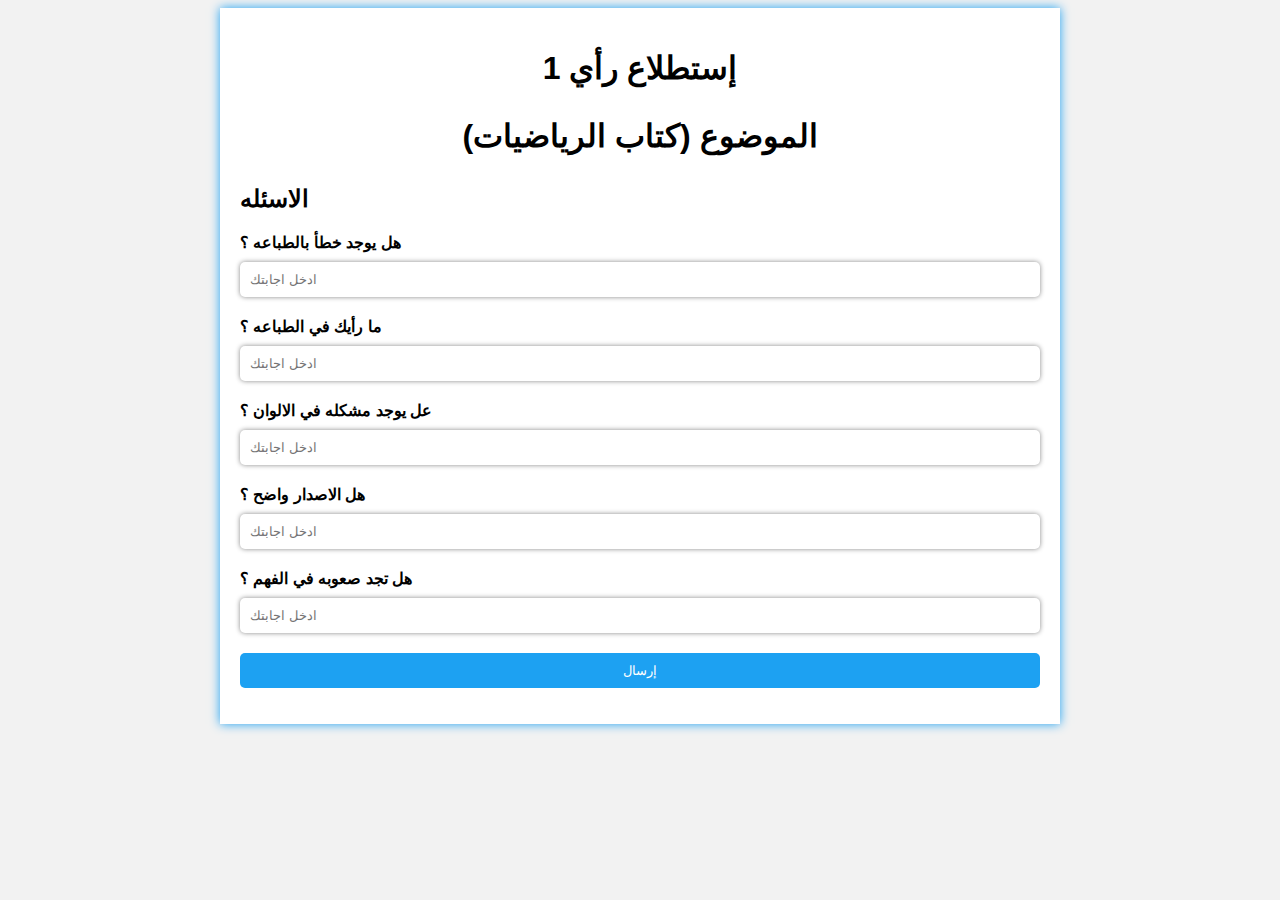
<file: mathBookSurvey.html>
<html>
  <head>
    <title>Survey Web Page</title>
    <meta name="viewport" content="width=device-width, initial-scale=1" />
    <link rel="stylesheet" type="text/css" href="survey.css" />
  </head>
  <body>
    <div class="container">
      <h1>إستطلاع رأي 1</h1>
      <h1>الموضوع (كتاب الرياضيات)</h1>
      <h2>الاسئله</h2>
      <form>
        <label for="name"> هل يوجد خطأ بالطباعه ؟</label>
        <input
          type="text"
          id="name"
          name="name"
          placeholder="ادخل اجابتك"
        />

        <label for="name"> ما رأيك في الطباعه ؟</label>
        <input
          type="text"
          id="name"
          name="name"
          placeholder="ادخل اجابتك"
        />

        <label for="email"
        >عل يوجد مشكله في الالوان ؟</label
        >
        <input
          type="email"
          id="email"
          name="email"
          placeholder="ادخل اجابتك"
        />

        <label for="age"
          >هل الاصدار واضح ؟
        </label>
        <input type="number" id="age" name="age" placeholder="ادخل اجابتك" />

        
        <label for="age"
          >هل تجد صعوبه في الفهم ؟
        </label>
        <input type="number" id="age" name="age" placeholder="ادخل اجابتك" />

        <button type="submit">إرسال</button>
      </form>
    </div>
  </body>
</html>
</file>
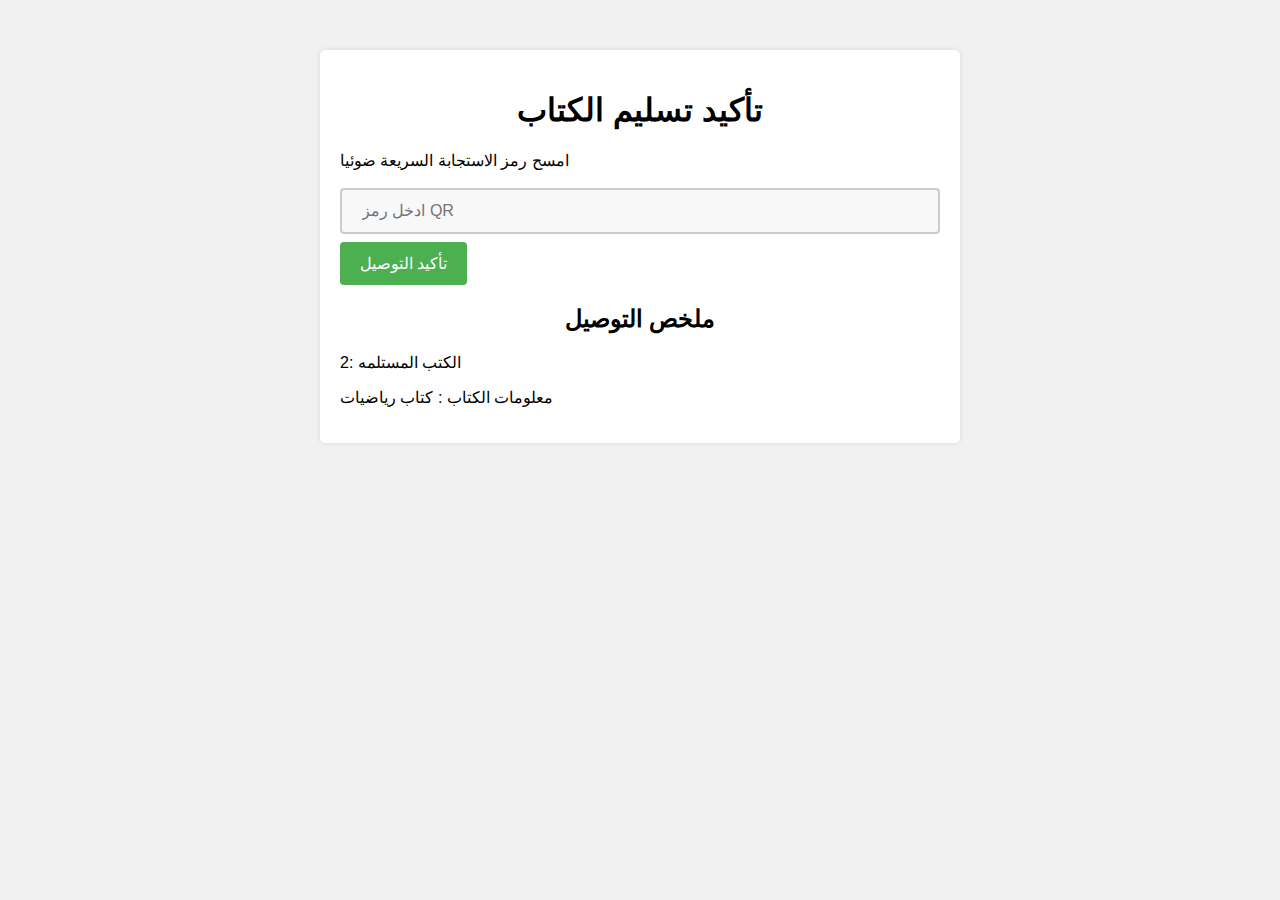
<file: qr-code.html>
<!DOCTYPE html>
<html>
  <head>
    <title>تأكيد تسليم الكتاب</title>
    <meta name="viewport" content="width=device-width, initial-scale=1">
    <style>
      /* Add styles for the layout */
      body {
        font-family: Arial, sans-serif;
        background-color: #f1f1f1;
      }
      .container {
        background-color: #fff;
        border-radius: 5px;
        box-shadow: 0 0 5px rgba(0, 0, 0, 0.1);
        margin: 50px auto;
        padding: 20px;
        max-width: 600px;
      }
      h1, h2 {
        text-align: center;
      }
      label {
        display: block;
        margin-bottom: 10px;
      }
      input[type="text"], input[type="number"] {
        width: 100%;
        padding: 12px 20px;
        margin: 8px 0;
        box-sizing: border-box;
        border: 2px solid #ccc;
        border-radius: 4px;
        background-color: #f8f8f8;
        font-size: 16px;
      }
      input[type="submit"] {
        background-color: #4CAF50;
        color: #fff;
        padding: 12px 20px;
        border: none;
        border-radius: 4px;
        cursor: pointer;
        font-size: 16px;
      }
      input[type="submit"]:hover {
        background-color: #45a049;
      }
    </style>
  </head>
  <body>
    <div class="container">
      <h1>تأكيد تسليم الكتاب</h1>
      <form>
        <label for="qr-code">امسح رمز الاستجابة السريعة ضوئيا</label>
        <input type="text" id="qr-code" name="qr-code" placeholder="ادخل رمز QR">
        <input onclick="increaseValue()" type="submit" value="تأكيد التوصيل">
      </form>
      <h2>ملخص التوصيل</h2>
      <p>الكتب المستلمه :2<span id="books-received"></span></p>
      <p>معلومات الكتاب : كتاب رياضيات<span id="book-info"></span></p>
    </div>


    <!-- <script>
        function increaseValue() {
          var valueElement = document.getElementById("books-received");
          var value = parseInt(valueElement.innerHTML);
          value++;
          valueElement.innerHTML = value;
        }
      </script> -->
  </body>
</html>
</file>
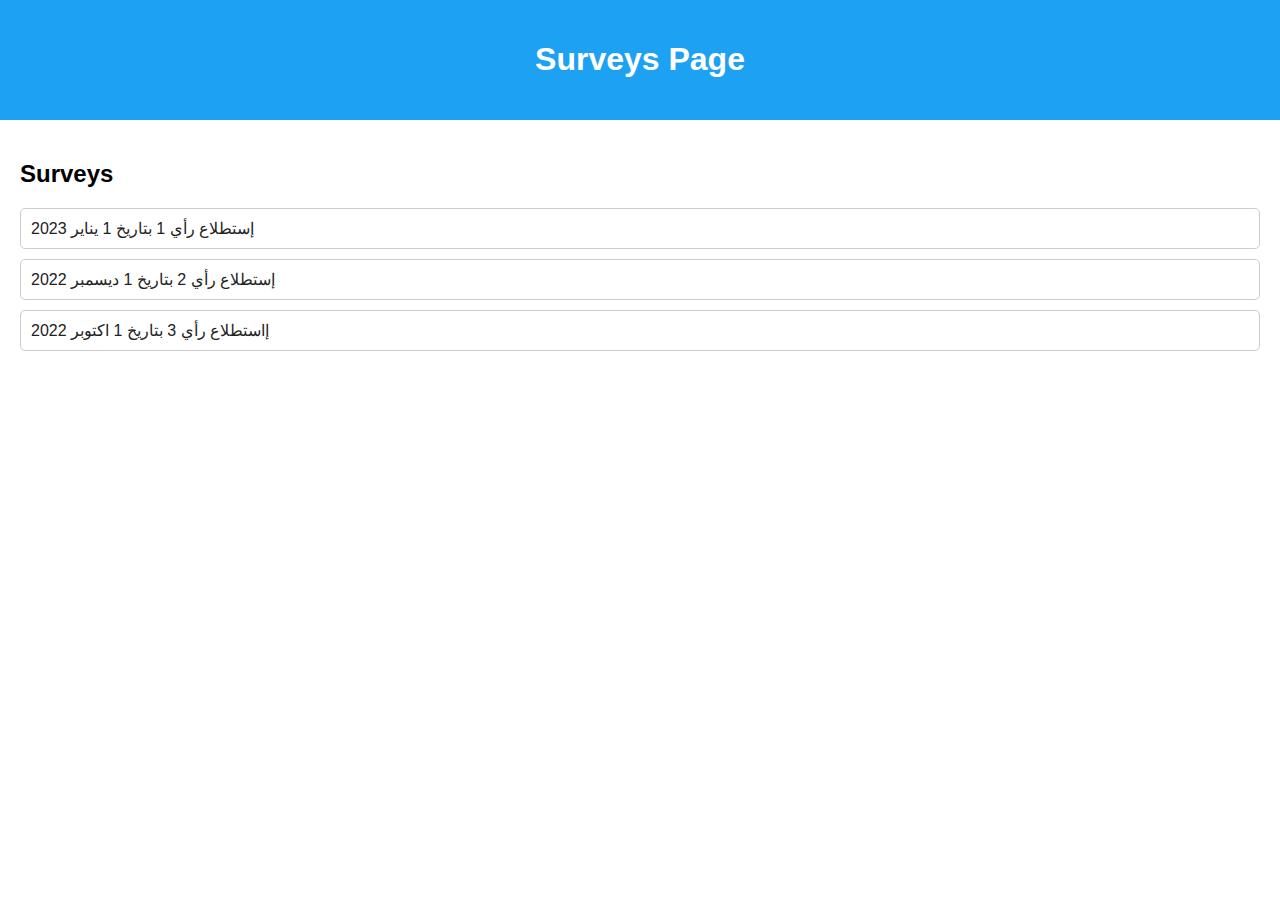
<file: survey.html>
<!DOCTYPE html>
<html lang="en">
<head>
  <meta charset="UTF-8">
  <meta name="viewport" content="width=device-width, initial-scale=1.0">
  <title>Surveys Page</title>
  <link rel="stylesheet" href="surveyList.css">
</head>
<body>
  <header>
    <h1>Surveys Page</h1>
  </header>
  <main>
    <section id="surveys">
      <h2>Surveys</h2>
      <ul>
        <li>
          <a href="mathBookSurvey.html">إستطلاع رأي 1 بتاريخ 1 يناير 2023</a>
          <!-- <p class="survey-date">Created on Jan 1, 2022</p> -->
        </li>
        <li> 
          <a href="examNote.html" >إستطلاع رأي 2 بتاريخ 1 ديسمبر 2022</a>
         
        </li>
        <li>
          <a href="genericSurvey.html" >إاستطلاع رأي 3 بتاريخ 1 اكتوبر 2022</a>
        </li>
      </ul>
    </section>
    <section id="questions" style="display: none;">
      <h2 id="survey-title"></h2>
      <ul id="question-list">
      </ul>
    </section>
  </main>
 
</body>
</html>
</file>
<file: books.css>
/* Set global styles */
body {
	font-family: Arial, sans-serif;
	background-color: #f2f2f2;
}

h1 {
	text-align: center;
	margin-top: 30px;
}

/* Style for book list container */
.book-list {
	max-width: 800px;
	margin: 0 auto;
	display: flex;
	flex-wrap: wrap;
	justify-content: space-between;
	align-items: center;
}

/* Style for each book item */
.book {
	width: 30%;
	margin-bottom: 40px;
	background-color: #fff;
	box-shadow: 0px 2px 4px rgba(0, 0, 0, 0.1);
	padding: 20px;
	text-align: center;
}

.book img {
	max-width: 100%;
	height: auto;
	margin-bottom: 10px;
}

.book h2 {
	font-size: 24px;
	margin: 10px 0;
}

.book p {
	margin: 5px 0;
	font-size: 16px;
}

/* Style for QR code container */
.qr-code {
	margin-top: 20px;
}
.qr-code img {
	max-width: 100%;
	height: auto;
}
</file>
<file: surveyList.css>
body {
    font-family: sans-serif;
    margin: 0;
    padding: 0;
  }
  
  header {
    background-color: #1da1f2;
    color: #fff;
    padding: 20px;
    text-align: center;
  }
  
  main {
    padding: 20px;
  }
  
  #surveys ul {
    list-style: none;
    padding: 0;
  }
  
  #surveys li {
    margin-bottom: 10px;
  }
  
  #surveys a {
    color: #222;
    display: block;
    padding: 10px;
    border: 1px solid #ccc;
    border-radius: 5px;
    text-decoration: none;
    transition: background-color 0.3s ease-in-out;
  }
  

  #surveys a:hover {
    background-color: #eee;
  }
  
  #questions ul {
    list-style: none;
    padding: 0;
  }
  
  #questions li {
    margin-bottom: 10px;
  }
  
  #questions h3 {
    margin-bottom: 10px;
  }
</file>
<file: document.css>
/* Default styles */
* {
    box-sizing: border-box;
  }
  
  body {
    font-family: Arial, sans-serif;
    margin: 0;
  }
  
  /* Header styles */
  header {
    background-color:  #1da1f2;
    color: #fff;
    padding: 20px;
  }
  
  /* Navigation styles */
  nav {
    background-color:  #1da1f2;
    padding: 10px;
  }
  
  nav ul {
    list-style: none;
    margin: 0;
    padding: 0;
    display: flex;
    justify-content: center;
  }
  
  nav li {
    margin: 0 10px;
  }
  
  nav a {
    text-decoration: none;
    color: #333;
    padding: 5px;
    border: 1px solid #333;
    border-radius: 5px;
    font-weight: bold;

  }
  
  nav a:hover {
    background-color: #080077;
    color: #fff;
  }
  
  /* Main styles */
  main {
    padding: 20px;
  }
  
  section {
    margin: 20px 0;
  }
  
  section h2 {
    margin-bottom: 10px;
  }
  
  .document, .exam, .book {
    border: 1px solid #ccc;
    padding: 10px;
    margin-bottom: 10px;
  }
  
  .document h3, .exam h3, .book h3 {
    margin: 0;
  }
  
  .document p, .exam p, .book p {
    margin: 0;
    margin-top: 5px;
  }
  
  .document a, .exam a, .book a {
    display: inline-block;
    background-color: #333;
    color: #fff;
    padding: 5px 10px;
    border-radius: 5px;
    text-decoration: none;
    margin-top: 10px;
  }
  
  .document a:hover, .exam a:hover, .book a:hover {
    background-color: #fff;
    color: #333;
  }
  
  /* Media queries */
  @media (max-width: 768px) {
    nav {
      padding: 5px;
    }
    
    nav ul {
      flex-wrap: wrap;
    }
    
    nav li {
      margin: 5px;
    }
    
    .document, .exam, .book {
      padding: 5px;
    }
  }
</file>
<file: survey.css>
body {
  background-color: #f2f2f2;
  font-family: Arial, sans-serif;
}

.container {
  max-width: 800px;
  margin: auto;
  padding: 20px;
  background-color: #ffffff;
  box-shadow: 0px 0px 10px #1da1f2;
}

a {
  text-align: center;
  margin-bottom: 30px;
}

h1 {
  text-align: center;
  margin-bottom: 30px;
}



form {
  display: flex;
  flex-direction: column;
}

label {
  font-weight: bold;
  margin-bottom: 10px;
}

input[type="text"], input[type="email"], input[type="number"], select, textarea {
  padding: 10px;
  margin-bottom: 20px;
  border: none;
  border-radius: 5px;
  box-shadow: 0px 0px 5px #888888;
}

input[type="radio"]{

  box-shadow: 0px 0px 5px #888888;

}



button[type="submit"] {
  padding: 10px;
  background-color:  #1da1f2;
  color: #ffffff;
  border: none;
  border-radius: 5px;
  cursor: pointer;
}

@media only screen and (max-width: 600px) {
  .container {
    padding: 10px;
  }

  label {
    font-size: 14px;
  }

  input[type="text"], input[type="email"], input[type="number"], select, textarea {
    padding: 5px;
    margin-bottom: 10px;
  }

}
</file>
<file: genericSurvey.css>
.survey {
    max-width: 800px;
    margin: 0 auto;
    padding: 20px;
  }
  
  h1 {
    text-align: center;
    margin-bottom: 20px;
  }
  
  form {
    display: flex;
    flex-direction: column;
    align-items: center;
  }
  
  label {
    margin-top: 10px;
    font-weight: bold;
  }
  
  input[type="text"],
  input[type="number"],
  select,
  textarea {
    width: 100%;
    padding: 10px;
    border-radius: 5px;
    border: 1px solid #ccc;
    margin-top: 5px;
  }
  
  select option[value=""] {
    display: none;
  }
  
  .feedback-options {
    display: flex;
    flex-wrap: wrap;
    margin-top: 5px;
  }
  
  .feedback-options label {
    margin-right: 20px;
  }
  
  textarea {
    height: 100px;
  }
  
  button[type="submit"] {
    background-color: #008CBA;
    color: #fff;
    padding: 10px 20px;
    border: none;
    border-radius: 5px;
    cursor: pointer;
    margin-top: 10px;
  }
</file>
<file: home.css>
* {
    box-sizing: border-box;
  }
  
  body {
    margin: 0;
    font-family: Arial, sans-serif;
    background-color: #f2f2f2;
  }
  
  header {
    background-color: #1da1f2 ;
    color: #fff;
    padding: 20px;
  }
  
  h1 {
    margin: 0;
  }
  
  main {
    padding: 20px;
  }
  
  .grid-container {
    display: grid;
    grid-template-columns: repeat(auto-fit, minmax(200px, 1fr));
    grid-gap: 20px;
  }
  
  .grid-item {
    display: flex;
    flex-direction: column;
    justify-content: center;
    align-items: center;
    text-align: center;
    background-color: #fff;
    box-shadow: 0 0 10px rgba(0, 0, 0, 0.1);
    padding: 20px;
    text-decoration: none;
    color: #333;
    transition: transform 0.2s ease-in-out;
  }
  
  .grid-item:hover {
    transform: translateY(-5px);
  }
  
  .grid-item img {
    width: 100%;
    height: auto;
    margin-bottom: 10px;
  }
  
  .grid-item h2 {
    margin: 0;
    font-size: 1.5rem;
  }
  
  @media only screen and (max-width: 600px) {
    .grid-container {
      grid-template-columns: repeat(auto-fit, minmax(100%, 1fr));
      padding: 0;
    }
  
    .grid-item {
      margin: 10px;
    }
  }
</file>
<file: style.css>
/* Reset default styles */

.contacts-list {
	width: 250px;
	height: 100vh;
	background-color: #fff;
	border-right: 1px solid #ccc;
	overflow-y: scroll;
	margin-top: 30px;
  }
  
  .contact {
	display: flex;
	align-items: center;
	padding: 10px;
	cursor: pointer;
  }
  
  .contact:hover {
	background-color: #f2f2f2;
  }
  
  .contact img {
	width: 50px;
	height: 50px;
	border-radius: 50%;
	margin-right: 10px;
  }
  
  .contact-info {
	flex-grow: 1;
  }
  
  .contact-name {
	font-weight: bold;
	font-size: 16px;
  }
  
  .contact-status {
	font-size: 12px;
	color: #999;
  }
  
  /* Chat section styles */
  .chat-section {
	width: 100%;
	height: 100vh;
	display: flex;
	flex-direction: column;
  }
  
  .chat-header {
	display: flex;
	align-items: center;
	height: 80px;
	background-color: #fff;
	box-shadow: 0px 0px 10px rgba(0, 0, 0, 0.1);
	padding: 0 20px;
  }
  
  .chat-header img {
	width: 50px;
	height: 50px;
	border-radius: 50%;
	margin-right: 10px;
  }
  
  .chat-header .chat-info {
	flex-grow: 1;
  }
  
  .chat-header .chat-name {
	font-weight: bold;
	font-size: 20px;
  }
  
  .chat-header .chat-status {
	font-size: 14px;
	color: #999;
  }


  
* {
	box-sizing: border-box;
	margin: 0;
	padding: 0;
}

/* Set background color */
body {
	background-color: #f2f2f2;
}

/* Style the chat container */
.chat-container {
	display: flex;
	flex-direction: row;
	height: 100%;
	margin-top: 50px;
}

/* Style the sidebar */
.sidebar {
	display: flex;
	flex-direction: column;
	background-color: #fff;
	width: 30%;
	padding: 10px;
	box-shadow: 2px 0 5px rgba(0, 0, 0, 0.1);
}

/* Style the search bar */
.search-container {
	margin-bottom: 10px;
	
}

.search-field {
	width: 100%;
	padding: 10px;
	border: none;
	border-bottom: 2px solid #ccc;
}

.search-field:focus {
	outline: none;
	border-bottom: 2px solid #1da1f2;
}

/* Style the contact list */




.contact-list {
	list-style: none;
	overflow-y: auto;
	flex-grow: 1;
}

.contact {
	display: flex;
	flex-direction: row;
	align-items: center;
	margin-bottom: 10px;
	padding: 10px;
	cursor: pointer;
}

.contact:hover {
	background-color: #f2f2f2;
}

.contact img {
	width: 50px;
	height: 50px;
	border-radius: 50%;
	object-fit: cover;
	margin-right: 10px;
}

.contact-info {
	flex-grow: 1;
}

.contact-name {
	font-size: 18px;
	font-weight: bold;
	margin-bottom: 5px;
}

.contact-message {
	font-size: 14px;
	color: #999;
}

.message-time {
	font-size: 12px;
	color: #999;
	margin-left: 10px;
}

/* Style the chat area */
.chat-area {
	display: flex;
	flex-direction: column;
	flex-grow: 1;
	padding: 10px;
}

/* Style the chat header */
.chat-header {
	display: flex;
	flex-direction: row;
	align-items: center;
	margin-bottom: 10px;
}

.chat-header img {
	width: 50px;
	height: 50px;
	border-radius: 50%;
	object-fit: cover;
	margin-right: 10px;
}

.contact-name {
	font-size: 18px;
	font-weight: bold;
}

/* Style the chat box */
.chat-box {
	flex-grow: 1;
	overflow-y: auto;
	margin-bottom: 10px;
}

.message {
	display: flex;
	flex-direction: row;
	margin-bottom: 10px;
}

.from-me {
	flex-direction: row-reverse;
}

.message-text {
	background-color: #1da1f2;
	color: #fff;
	padding: 10px;
	border-radius: 10px;
	max-width: 80%;
}

.message-time {
	font-size: 12px;
	color: #999;
	margin: 10px;
	align-self: flex-end;
}

/* Style the input container */
.input-container {
	display: flex;
	flex-direction: row;

		position: fixed;
		bottom: 0;
		width: 85%;
		padding: 20px;
	  
}

.input-field {
	flex-grow: 1;
	padding: 10px;
	border: none;
	border-bottom: 2px solid #ccc;
}

.input-field:focus {
	outline: none;
	border-bottom: 2px solid #1da1f2;
}

.send-button {
	
	background-color: #1da1f2;
	color: #fff;
	border: none;
	cursor: pointer;
	width: 10%;
}
/* nav style */

* {
    margin: 0;
    padding: 0;
    box-sizing: border-box;
  }
  
  body {
    font-family: Arial, Helvetica, sans-serif;
  }
  
  nav {
    display: flex;
    justify-content: space-between;
    align-items: center;
    background-color: #1da1f2;
    color: #fff;
    padding: 10px 20px;
    position: fixed;
    top: 0;
    left: 0;
    right: 0;
  }


  
  nav .logo h4 {
    font-size: 20px;
  }
  
  nav .nav-links {
    display: flex;
    justify-content: space-between;
    width: 50%;
  }
  
  nav .nav-links li {
    list-style: none;
    padding: 0 10px;
  }
  
  nav .nav-links li a {
    color: #fff;
    text-decoration: none;
  }
  
  nav .burger {
    display: none;
    cursor: pointer;
  }
  
  nav .burger div {
    width: 25px;
    height: 3px;
    background-color: #fff;
    margin: 5px;
    transition: all 0.3s ease;
  }
  
  .content {
    height: 100vh;
    display: flex;
    justify-content: center;
    align-items: center;
  }
  
  .content h1 {
    font-size: 60px;
  }
  
  @media screen and (max-width: 768px) {
    nav .nav-links {
      position: fixed;
      background-color: #333;
      height: 100vh;
      width: 100%;
      top: 80px;
      right: -100%;
      flex-direction: column;
      align-items: center;
      transition: all 0.5s ease;
    }
  
    nav .nav-links li {
      opacity: 0;
    }
  
    nav .burger {
      display: block;
    }
  
    nav .burger:hover div {
      background-color: #ddd;
    }
  
    .content h1 {
      font-size: 40px;
    }
  
    nav.active .nav-links {
      right: 0;
    }
  
    nav.active .nav-links li {
      opacity: 1;
      transition: opacity 0.5s ease 0.3s;
    }
  }

  /* Compliants styles */

 
  * {
	box-sizing: border-box;
  }

  body {
	font-family: Arial, sans-serif;
	margin: 0;
  }

  header {
	background-color: #1da1f2 ;
	color: #fff;
	padding: 20px;
	text-align: center;
  }

  form {
	margin: 20px auto;
	max-width: 600px;
	padding: 20px;
  }

  label {
	display: block;
	margin-bottom: 10px;
  }

  input,
  textarea {
	border: 1px solid #ccc;
	border-radius: 4px;
	padding: 10px;
	width: 100%;
  }

  button[type="submit"] {
	background-color:#1da1f2 ;
	border: none;
	color: #fff;
	cursor: pointer;
	padding: 10px;
	margin-top: 10px;
  }

  button[type="submit"]:hover {
	background-color: #555;
  }

  @media only screen and (max-width: 600px) {
	form {
	  margin: 20px;
	}
  }

  form {
	max-width: 600px;
	margin: 0 auto;
	font-family: Arial, sans-serif;
  }
  
  h1 {
	text-align: center;
	font-size: 2.5rem;
	margin-bottom: 2rem;
  }
  
  h2 {
	font-size: 1.5rem;
	margin-bottom: 1rem;
  }
  
  label {
	display: block;
	margin-bottom: 0.5rem;
  }
  
  textarea {
	display: block;
	width: 100%;
	height: 100px;
	margin-bottom: 1rem;
  }
  
  input[type="submit"] {
	display: block;
	margin: 0 auto;
	padding: 0.5rem 1rem;
	font-size: 1.2rem;
	background-color: #4285F4;
	color: #fff;
	border: none;
	border-radius: 3px;
	cursor: pointer;
  }
  
  input[type="submit"]:hover {
	background-color: #3367D6;
  }
  
  /* css for button  */
  
  .add-btn {
  background-color: #00254d; /* blue color */
  border: none;
  color: #fff; /* white text color */
  padding: 10px 20px; /* adjust the button size */
  text-align: center;
  text-decoration: none;
  display: inline-block;
  font-size: 16px;
  border-radius: 5px; /* round the button edges */
  cursor: pointer; /* change cursor on hover */
  transition: background-color 0.3s ease; /* add transition animation */
}

.add-btn:hover {
  background-color: #0056b3; /* darken the blue color on hover */
}
</file>
